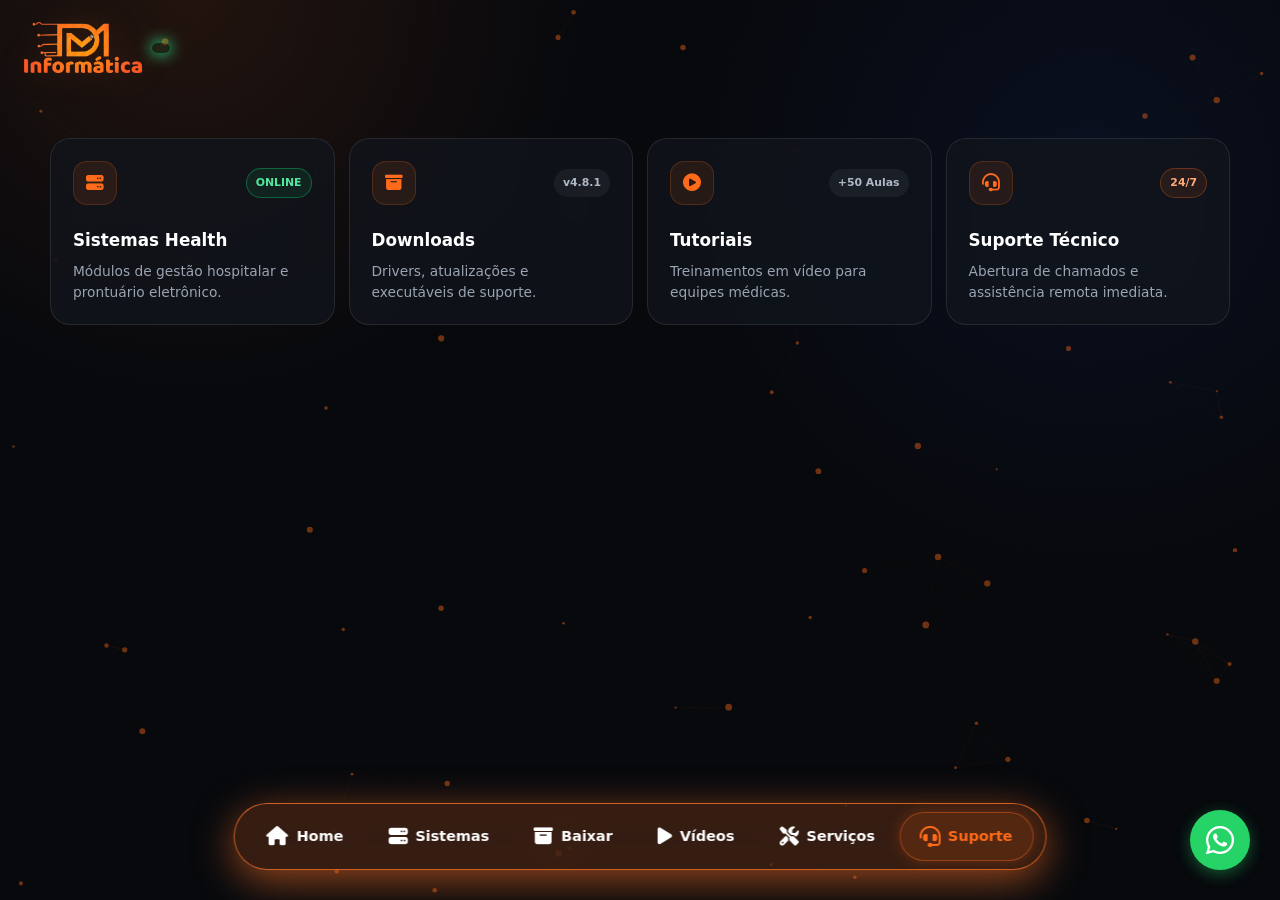
<file: contato.html>
<!DOCTYPE html>
<html lang="pt-BR">
<head>
    <meta charset="UTF-8">
    <meta name="viewport" content="width=device-width, initial-scale=1.0">
    <title>Contato</title>
    
    <!-- Dependências Externas com Integridade Assegurada -->
    <link rel="stylesheet" href="https://cdnjs.cloudflare.com/ajax/libs/font-awesome/6.5.1/css/all.min.css"/>
    <link rel="stylesheet" href="css/style.css">
    <link rel="stylesheet" href="css/menu.css">
</head>
<body>
    <!-- Canvas de Partículas Neural Mesh -->
    <canvas id="particlesCanvas"></canvas>

   

        <!-- Doca Flutuante de Navegação -->
<nav class="floating-dock">
    <a href="index.html" class="dock-item active">
        <i class="fa-solid fa-house"></i>
        <span class="dock-text">Home</span>
    </a>
    <a href="programas.html" class="dock-item">
        <i class="fa-solid fa-server"></i>
        <span class="dock-text">Sistemas</span>
    </a>
    <a href="downloads.html" class="dock-item">
        <i class="fa-solid fa-box-archive"></i>
        <span class="dock-text">Baixar</span>
    </a>
    <a href="videos.html" class="dock-item">
        <i class="fa-solid fa-play"></i>
        <span class="dock-text">Vídeos</span>
    </a>
    <a href="servicos.html" class="dock-item"><i class="fa-solid fa-screwdriver-wrench"></i><span class="dock-text">Serviços</span></a><a href="contato.html" class="dock-item">
        <i class="fa-solid fa-headset"></i>
        <span class="dock-text">Suporte</span>
    </a>
</nav>

 </header>

    <main class="page">
       
        <section class="cards-grid">
            <a href="programas.html" class="card-item">
                <div class="card-header">
                    <span class="card-icon-glow"><i class="fa-solid fa-server"></i></span>
                    <span class="pulse-green">ONLINE</span>
                </div>
                <h3>Sistemas Health</h3>
                <p>Módulos de gestão hospitalar e prontuário eletrônico.</p>
            </a>

            <a href="downloads.html" class="card-item">
                <div class="card-header">
                    <span class="card-icon-glow"><i class="fa-solid fa-box-archive"></i></span>
                    <span class="tag-version">v4.8.1</span>
                </div>
                <h3>Downloads</h3>
                <p>Drivers, atualizações e executáveis de suporte.</p>
            </a>

            <a href="videos.html" class="card-item">
                <div class="card-header">
                    <span class="card-icon-glow"><i class="fa-solid fa-circle-play"></i></span>
                    <span class="tag-counter">+50 Aulas</span>
                </div>
                <h3>Tutoriais</h3>
                <p>Treinamentos em vídeo para equipes médicas.</p>
            </a>

            <a href="contato.html" class="card-item">
                <div class="card-header">
                    <span class="card-icon-glow"><i class="fa-solid fa-headset"></i></span>
                    <span class="pulse-orange">24/7</span>
                </div>
                <h3>Suporte Técnico</h3>
                <p>Abertura de chamados e assistência remota imediata.</p>
            </a>
        </section>
    </main>

<!-- A Logo agora fica isolada e absoluta no canto superior esquerdo -->
<div class="brand-corner">
    <img src="img/logo.png" class="logo" alt="DM Informática">
    <span class="status-dot pulse-green"></span>
</div>
   
  <a href="https://wa.me/5531999291567?text=Ol%C3%A1%2C%20gostaria%20de%20solicitar%20uma%20avalia%C3%A7%C3%A3o%20em%20um%20computador." 
   class="whatsapp-fab" 
   target="_blank" 
   rel="noopener noreferrer"
   title="Solicitar Suporte via WhatsApp">
    <i class="fa-brands fa-whatsapp"></i>
</a>
    <!-- Scripts com Erro de Sintaxe Corrigido -->
    <script src="js/script.js"></script>
    <script src="js/menu.js"></script>
</body>
</html>
</file>
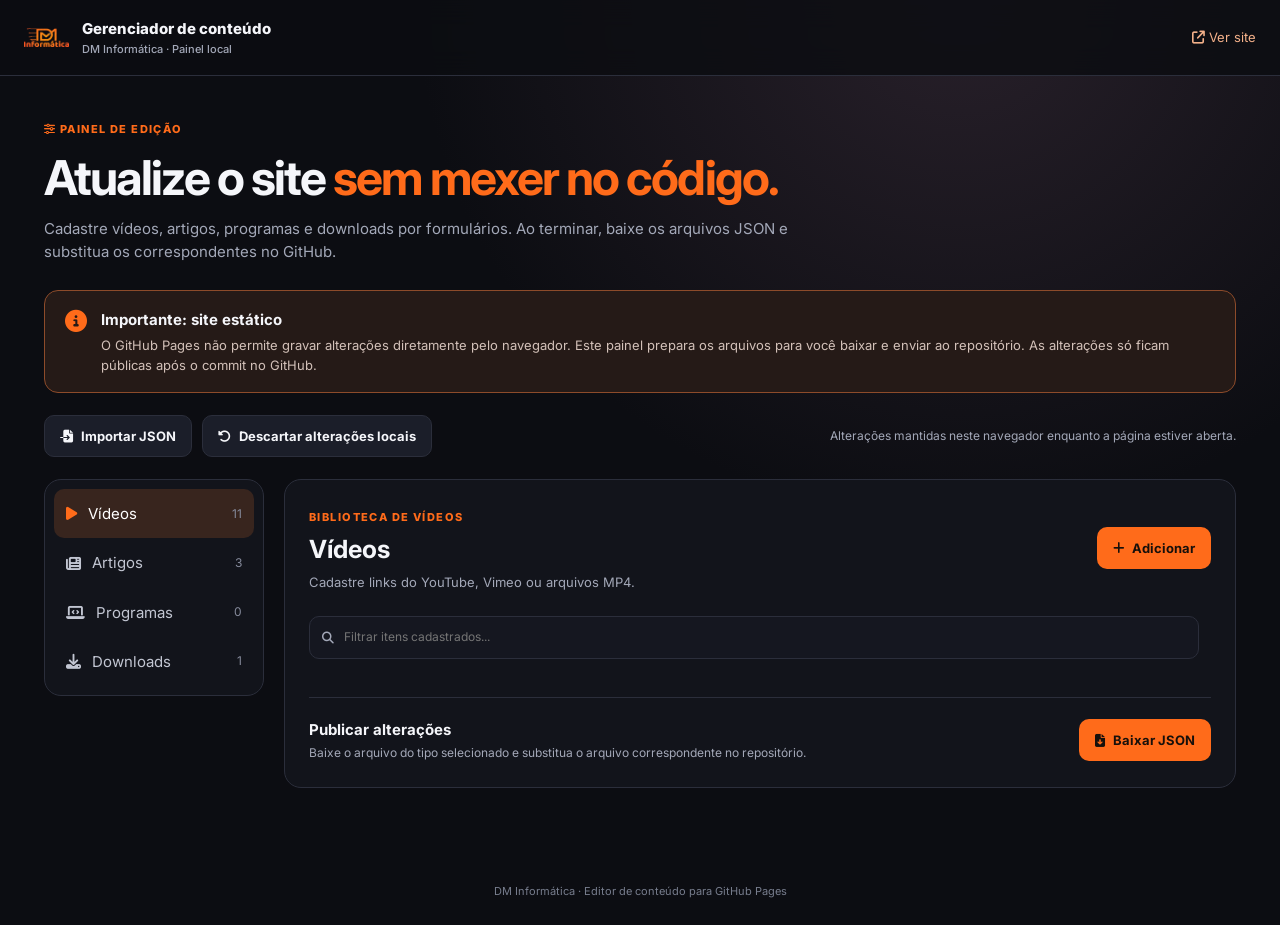
<file: content-admin.html>
<!doctype html>
<html lang="pt-BR"><head><meta charset="utf-8"><meta name="viewport" content="width=device-width,initial-scale=1"><meta name="theme-color" content="#101116"><title>Gerenciador de Conteúdo | DM Informática</title><link rel="stylesheet" href="https://cdnjs.cloudflare.com/ajax/libs/font-awesome/6.5.1/css/all.min.css"><link rel="stylesheet" href="css/admin.css"></head>
<body><header class="topbar"><a class="brand" href="index.html"><img src="img/logo.png" alt="DM Informática"><span>Gerenciador de conteúdo<small>DM Informática · Painel local</small></span></a><a class="back" href="index.html"><i class="fa-solid fa-arrow-up-right-from-square"></i> Ver site</a></header>
<main class="wrap"><section class="intro"><span class="eyebrow"><i class="fa-solid fa-sliders"></i> PAINEL DE EDIÇÃO</span><h1>Atualize o site <em>sem mexer no código.</em></h1><p>Cadastre vídeos, artigos, programas e downloads por formulários. Ao terminar, baixe os arquivos JSON e substitua os correspondentes no GitHub.</p></section>
<div class="notice"><i class="fa-solid fa-circle-info"></i><div><b>Importante: site estático</b><p>O GitHub Pages não permite gravar alterações diretamente pelo navegador. Este painel prepara os arquivos para você baixar e enviar ao repositório. As alterações só ficam públicas após o commit no GitHub.</p></div></div>
<div class="toolbar"><button id="importBtn" class="btn secondary"><i class="fa-solid fa-file-import"></i> Importar JSON</button><input id="importFile" type="file" accept="application/json,.json" hidden><button id="resetBtn" class="btn secondary"><i class="fa-solid fa-rotate-left"></i> Descartar alterações locais</button><span id="saveStatus" aria-live="polite">Alterações mantidas neste navegador enquanto a página estiver aberta.</span></div>
<div class="layout"><aside class="sidebar" aria-label="Tipos de conteúdo"><button class="tab active" data-type="videos"><i class="fa-solid fa-play"></i> Vídeos <span id="count-videos">0</span></button><button class="tab" data-type="articles"><i class="fa-solid fa-newspaper"></i> Artigos <span id="count-articles">0</span></button><button class="tab" data-type="programs"><i class="fa-solid fa-laptop-code"></i> Programas <span id="count-programs">0</span></button><button class="tab" data-type="downloads"><i class="fa-solid fa-download"></i> Downloads <span id="count-downloads">0</span></button></aside>
<section class="editor"><div class="editor-head"><div><span class="eyebrow" id="sectionEyebrow">BIBLIOTECA DE VÍDEOS</span><h2 id="sectionTitle">Vídeos</h2><p id="sectionDescription">Cadastre links do YouTube, Vimeo ou arquivos MP4.</p></div><button id="addBtn" class="btn primary"><i class="fa-solid fa-plus"></i> Adicionar</button></div><div class="searchline"><label class="search"><i class="fa-solid fa-magnifying-glass"></i><input id="itemSearch" placeholder="Filtrar itens cadastrados..."></label><span id="itemCount"></span></div><div id="items" class="items"></div><div class="exports"><div><b>Publicar alterações</b><p>Baixe o arquivo do tipo selecionado e substitua o arquivo correspondente no repositório.</p></div><button id="exportBtn" class="btn primary"><i class="fa-solid fa-file-arrow-down"></i> Baixar JSON</button></div></section></div>
</main><dialog id="itemDialog"><form id="itemForm" method="dialog"><div class="dialog-head"><div><span class="eyebrow">DETALHES DO CONTEÚDO</span><h2 id="dialogTitle">Novo item</h2></div><button type="button" id="closeDialog" class="icon-btn" aria-label="Fechar"><i class="fa-solid fa-xmark"></i></button></div><div id="fields" class="fields"></div><div class="dialog-actions"><button type="button" id="cancelBtn" class="btn secondary">Cancelar</button><button type="submit" class="btn primary"><i class="fa-solid fa-check"></i> Salvar item</button></div></form></dialog>
<footer>DM Informática · Editor de conteúdo para GitHub Pages</footer><script src="js/content-admin.js"></script></body></html>
</file>
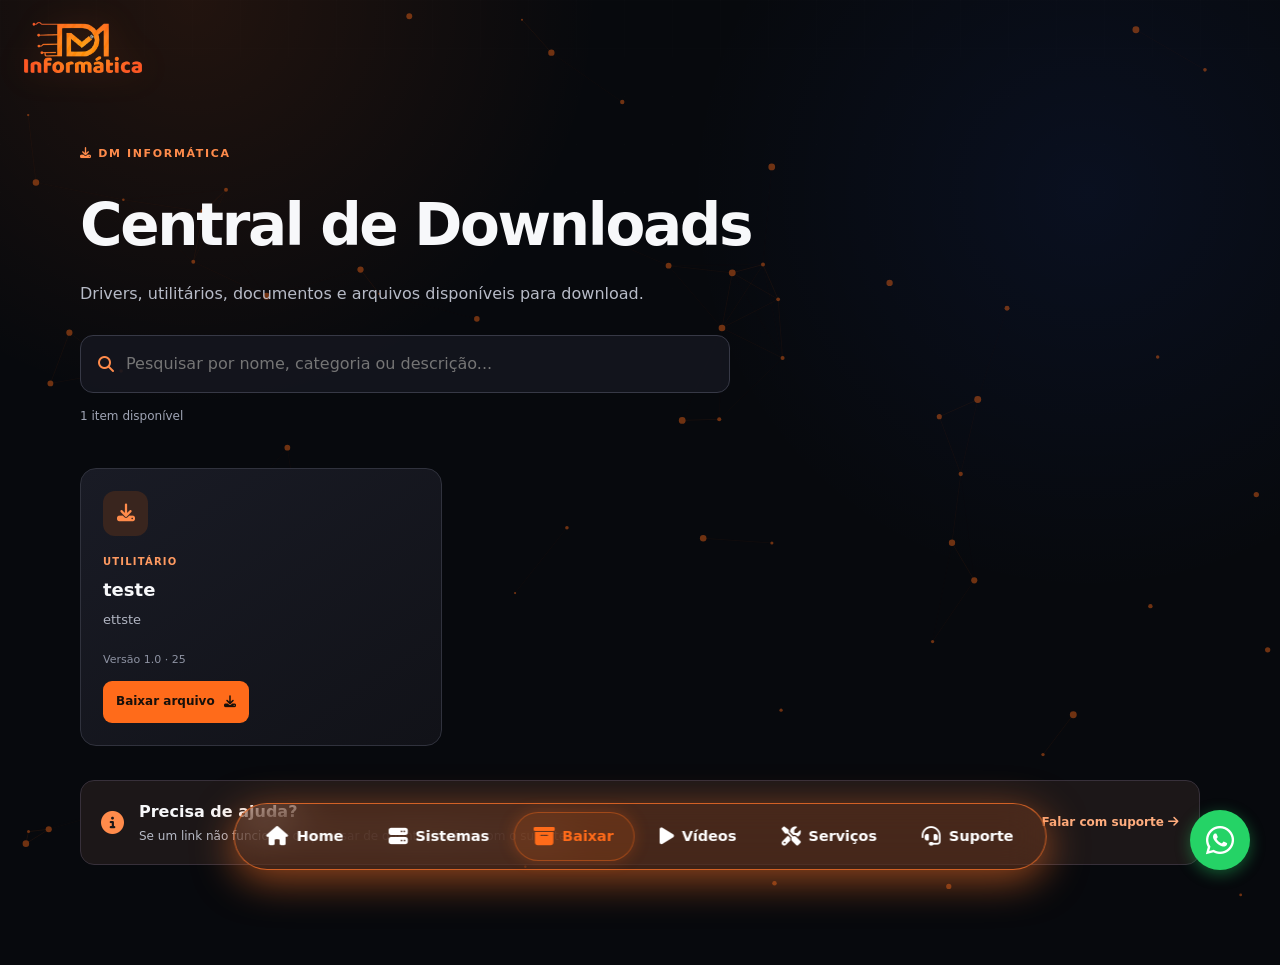
<file: downloads.html>
<!doctype html><html lang="pt-BR"><head><meta charset="utf-8"><meta name="viewport" content="width=device-width,initial-scale=1"><meta name="theme-color" content="#101116"><title>Central de Downloads | DM Informática</title><link rel="stylesheet" href="https://cdnjs.cloudflare.com/ajax/libs/font-awesome/6.5.1/css/all.min.css"><link rel="stylesheet" href="css/style.css"><link rel="stylesheet" href="css/menu.css"><link rel="stylesheet" href="css/catalog-pages.css"></head><body><canvas id="particlesCanvas"></canvas><div class="brand-corner"><a href="index.html"><img src="img/logo.png" class="logo" alt="DM Informática"></a></div><nav class="floating-dock"><a href="index.html" class="dock-item"><i class="fa-solid fa-house"></i><span class="dock-text">Home</span></a><a href="programas.html" class="dock-item"><i class="fa-solid fa-server"></i><span class="dock-text">Sistemas</span></a><a href="downloads.html" class="dock-item"><i class="fa-solid fa-box-archive"></i><span class="dock-text">Baixar</span></a><a href="videos.html" class="dock-item"><i class="fa-solid fa-play"></i><span class="dock-text">Vídeos</span></a><a href="servicos.html" class="dock-item"><i class="fa-solid fa-screwdriver-wrench"></i><span class="dock-text">Serviços</span></a><a href="contato.html" class="dock-item"><i class="fa-solid fa-headset"></i><span class="dock-text">Suporte</span></a></nav><main class="catalog-page"><section class="catalog-hero"><span class="catalog-kicker"><i class="fa-solid fa-download"></i> DM INFORMÁTICA</span><h1>Central de Downloads</h1><p>Drivers, utilitários, documentos e arquivos disponíveis para download.</p><label class="catalog-search"><i class="fa-solid fa-magnifying-glass"></i><input id="catalogSearch" placeholder="Pesquisar por nome, categoria ou descrição..."></label><div class="catalog-count" id="catalogCount">Carregando conteúdo...</div></section><section id="catalogGrid" class="catalog-grid" aria-live="polite"><div class="catalog-empty">Carregando...</div></section><section class="catalog-help"><i class="fa-solid fa-circle-info"></i><div><b>Precisa de ajuda?</b><p>Se um link não funcionar ou precisar de orientação, fale com o suporte.</p></div><a href="contato.html">Falar com suporte <i class="fa-solid fa-arrow-right"></i></a></section></main><a href="https://wa.me/5531999291567?text=Ol%C3%A1%2C%20preciso%20de%20suporte%20t%C3%A9cnico." class="whatsapp-fab" target="_blank" rel="noopener noreferrer" title="Suporte via WhatsApp"><i class="fa-brands fa-whatsapp"></i></a><script src="js/script.js"></script><script src="js/menu.js"></script><script src="js/catalog-pages.js"></script><script>window.DM_CATALOG_TYPE='downloads';</script></body></html>
</file>
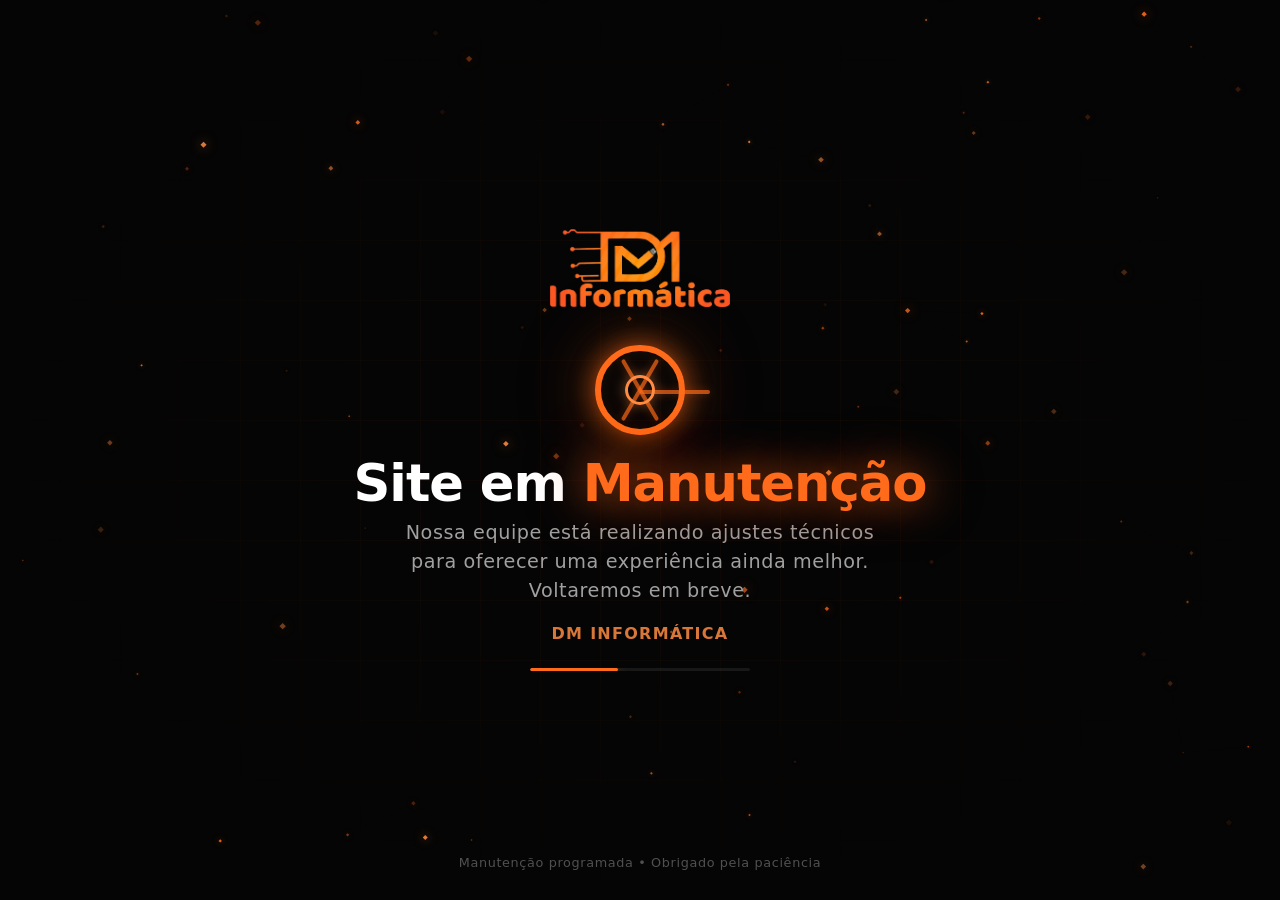
<file: index_manutencao.html>
<!DOCTYPE html>
<html lang="pt-BR">
<head>
    <meta charset="UTF-8">
    <meta name="viewport" content="width=device-width, initial-scale=1.0">
    <title>DM Informática - Em Manutenção</title>
    <style>
        :root {
            --bg: #050505;
            --orange: #ff6b1a;
            --orange-glow: #ff8c42;
            --orange-dark: #cc4f00;
            --text: #e0e0e0;
            --text-secondary: #a0a0a0;
        }

        * {
            margin: 0;
            padding: 0;
            box-sizing: border-box;
        }

        body {
            background: var(--bg);
            font-family: 'Segoe UI', 'Inter', system-ui, -apple-system, sans-serif;
            display: flex;
            align-items: center;
            justify-content: center;
            min-height: 100vh;
            overflow: hidden;
            position: relative;
            user-select: none;
            -webkit-user-select: none;
        }

        /* Canvas para partículas */
        #particlesCanvas {
            position: fixed;
            top: 0;
            left: 0;
            width: 100%;
            height: 100%;
            pointer-events: none;
            z-index: 0;
        }

        /* Grid geométrico sutil no fundo */
        body::before {
            content: '';
            position: fixed;
            inset: 0;
            background:
                linear-gradient(rgba(255, 107, 26, 0.03) 1px, transparent 1px),
                linear-gradient(90deg, rgba(255, 107, 26, 0.03) 1px, transparent 1px);
            background-size: 60px 60px;
            mask-image: radial-gradient(ellipse at center, black 30%, transparent 70%);
            -webkit-mask-image: radial-gradient(ellipse at center, black 30%, transparent 70%);
            z-index: 0;
            pointer-events: none;
        }

        /* Conteúdo principal */
        .container {
            position: relative;
            z-index: 2;
            text-align: center;
            display: flex;
            flex-direction: column;
            align-items: center;
            gap: 0;
            padding: 20px;
        }

        /* Área da Logo */
        .logo-area {
            margin-bottom: 20px;
            position: relative;
        }

        .logo-placeholder {
            width: 100px;
            height: 100px;
            border: 2px dashed rgba(255, 107, 26, 0.5);
            border-radius: 20px;
            display: flex;
            align-items: center;
            justify-content: center;
            color: rgba(255, 107, 26, 0.6);
            font-size: 11px;
            letter-spacing: 1px;
            text-transform: uppercase;
            transition: all 0.4s ease;
            cursor: pointer;
            position: relative;
            background: rgba(255, 107, 26, 0.03);
        }

        .logo-placeholder:hover {
            border-color: var(--orange);
            color: var(--orange);
            box-shadow: 0 0 30px rgba(255, 107, 26, 0.2);
            background: rgba(255, 107, 26, 0.06);
        }

        .logo-placeholder .plus-icon {
            font-size: 28px;
            line-height: 1;
            opacity: 0.7;
        }

        /* Ícone de manutenção (engrenagem feita com CSS) */
        .gear-wrapper {
            position: relative;
            width: 90px;
            height: 90px;
            margin-bottom: 10px;
        }

        .gear-outer {
            position: absolute;
            inset: 0;
            border: 6px solid var(--orange);
            border-radius: 50%;
            animation: gearPulse 2.5s ease-in-out infinite;
            box-shadow:
                0 0 25px rgba(255, 107, 26, 0.6),
                0 0 60px rgba(255, 107, 26, 0.3),
                0 0 100px rgba(255, 107, 26, 0.15),
                inset 0 0 25px rgba(255, 107, 26, 0.1);
        }

        .gear-inner {
            position: absolute;
            top: 50%;
            left: 50%;
            transform: translate(-50%, -50%);
            width: 30px;
            height: 30px;
            border: 3px solid var(--orange-glow);
            border-radius: 50%;
            animation: gearSpin 4s linear infinite;
            box-shadow: 0 0 15px rgba(255, 140, 66, 0.5);
        }

        .gear-spoke {
            position: absolute;
            top: 50%;
            left: 50%;
            width: 70px;
            height: 4px;
            background: var(--orange);
            border-radius: 2px;
            transform-origin: center center;
            opacity: 0.7;
            box-shadow: 0 0 8px rgba(255, 107, 26, 0.4);
        }
        .gear-spoke:nth-child(1) {
            transform: translate(-50%, -50%) rotate(0deg);
        }
        .gear-spoke:nth-child(2) {
            transform: translate(-50%, -50%) rotate(60deg);
        }
        .gear-spoke:nth-child(3) {
            transform: translate(-50%, -50%) rotate(120deg);
        }

        @keyframes gearPulse {
            0%,
            100% {
                box-shadow: 0 0 25px rgba(255, 107, 26, 0.6), 0 0 60px rgba(255, 107, 26, 0.3), 0 0 100px rgba(255, 107, 26, 0.15), inset 0 0 25px rgba(255, 107, 26, 0.1);
            }
            50% {
                box-shadow: 0 0 40px rgba(255, 107, 26, 0.9), 0 0 80px rgba(255, 107, 26, 0.5), 0 0 140px rgba(255, 107, 26, 0.25), inset 0 0 40px rgba(255, 107, 26, 0.2);
            }
        }

        @keyframes gearSpin {
            0% {
                transform: translate(-50%, -50%) rotate(0deg);
            }
            100% {
                transform: translate(-50%, -50%) rotate(360deg);
            }
        }

        /* Título */
        .title {
            font-size: clamp(1.8rem, 4vw, 3.2rem);
            font-weight: 700;
            color: #ffffff;
            letter-spacing: -0.02em;
            margin-top: 8px;
            position: relative;
        }

        .title .highlight {
            color: var(--orange);
            text-shadow: 0 0 40px rgba(255, 107, 26, 0.7), 0 0 80px rgba(255, 107, 26, 0.3);
            animation: textGlow 2.5s ease-in-out infinite;
        }

        @keyframes textGlow {
            0%,
            100% {
                text-shadow: 0 0 40px rgba(255, 107, 26, 0.7), 0 0 80px rgba(255, 107, 26, 0.3);
            }
            50% {
                text-shadow: 0 0 60px rgba(255, 140, 66, 1), 0 0 120px rgba(255, 107, 26, 0.6), 0 0 180px rgba(255, 107, 26, 0.3);
            }
        }

        /* Subtítulo */
        .subtitle {
            font-size: clamp(0.95rem, 1.8vw, 1.2rem);
            color: var(--text-secondary);
            font-weight: 400;
            letter-spacing: 0.03em;
            margin-top: 6px;
            max-width: 500px;
            line-height: 1.5;
        }

        /* Nome da empresa */
        .company-name {
            font-size: 1rem;
            font-weight: 600;
            color: var(--orange-glow);
            letter-spacing: 0.08em;
            text-transform: uppercase;
            margin-top: 18px;
            opacity: 0.85;
        }

        /* Barra de progresso decorativa */
        .progress-bar {
            width: 220px;
            height: 3px;
            background: rgba(255, 255, 255, 0.08);
            border-radius: 10px;
            margin-top: 25px;
            overflow: hidden;
            position: relative;
        }

        .progress-bar-fill {
            height: 100%;
            background: var(--orange);
            border-radius: 10px;
            width: 40%;
            animation: progressMove 3s ease-in-out infinite;
            box-shadow: 0 0 12px rgba(255, 107, 26, 0.6);
        }

        @keyframes progressMove {
            0% {
                width: 20%;
                margin-left: 0%;
            }
            50% {
                width: 50%;
                margin-left: 25%;
            }
            100% {
                width: 20%;
                margin-left: 60%;
            }
        }

        /* Rodapé */
        .footer-note {
            position: fixed;
            bottom: 30px;
            z-index: 2;
            font-size: 0.8rem;
            color: rgba(255, 255, 255, 0.3);
            letter-spacing: 0.05em;
            text-align: center;
        }

        /* Responsivo */
        @media (max-width: 480px) {
            .gear-wrapper {
                width: 65px;
                height: 65px;
            }
            .gear-spoke {
                width: 50px;
                height: 3px;
            }
            .gear-inner {
                width: 22px;
                height: 22px;
            }
            .logo-placeholder {
                width: 75px;
                height: 75px;
                border-radius: 16px;
            }
            .progress-bar {
                width: 160px;
            }
        }
    </style>
</head>
<body>

    <!-- Canvas para partículas -->
    <canvas id="particlesCanvas"></canvas>

    <!-- Conteúdo principal -->
    <div class="container">

        <!-- Área da Logo -->
        
        <img src="img/logo.png" width="180"   
           alt="DM Informática"         
            class="logo-image">
		<br></br>
        <!-- Ícone de engrenagem animado -->
        <div class="gear-wrapper">
            <div class="gear-outer"></div>
            <div class="gear-spoke"></div>
            <div class="gear-spoke"></div>
            <div class="gear-spoke"></div>
            <div class="gear-inner"></div>
        </div>

        <!-- Título -->
        <h1 class="title">
            Site em <span class="highlight">Manutenção</span>
        </h1>

        <!-- Subtítulo -->
        <p class="subtitle">
            Nossa equipe está realizando ajustes técnicos para oferecer
            uma experiência ainda melhor. Voltaremos em breve.
        </p>

        <!-- Nome da empresa -->
        <div class="company-name">DM Informática</div>

        <!-- Barra de progresso decorativa -->
        <div class="progress-bar">
            <div class="progress-bar-fill"></div>
        </div>
    </div>

    <!-- Nota de rodapé -->
    <div class="footer-note">Manutenção programada • Obrigado pela paciência</div>

    <script>
        // ==================== PARTÍCULAS NO CANVAS ====================
        const canvas = document.getElementById('particlesCanvas');
        const ctx = canvas.getContext('2d');

        let particles = [];
        const PARTICLE_COUNT = 80;

        function resizeCanvas() {
            canvas.width = window.innerWidth;
            canvas.height = window.innerHeight;
        }
        resizeCanvas();
        window.addEventListener('resize', () => {
            resizeCanvas();
            initParticles();
        });

        class Particle {
            constructor() {
                this.reset(true);
            }

            reset(initial = false) {
                this.x = Math.random() * canvas.width;
                this.y = initial ? Math.random() * canvas.height : canvas.height + Math.random() * 100;
                this.size = Math.random() * 2.5 + 0.8;
                this.speedY = -(Math.random() * 1.2 + 0.3);
                this.speedX = (Math.random() - 0.5) * 0.6;
                this.opacity = Math.random() * 0.7 + 0.2;
                this.flickerSpeed = Math.random() * 0.02 + 0.005;
                this.flickerOffset = Math.random() * Math.PI * 2;
                this.hue = Math.random() < 0.5 ? '255, 107, 26' : '255, 140, 66';
            }

            update() {
                this.y += this.speedY;
                this.x += this.speedX;
                this.opacity += Math.sin(Date.now() * this.flickerSpeed + this.flickerOffset) * 0.003;
                this.opacity = Math.max(0.1, Math.min(0.9, this.opacity));

                // Reset quando sai da tela
                if (this.y < -20 || this.x < -20 || this.x > canvas.width + 20) {
                    this.reset();
                }
                // Mantém dentro dos limites laterais
                if (this.x < 0) this.x = canvas.width;
                if (this.x > canvas.width) this.x = 0;
            }

            draw(ctx) {
                ctx.save();
                ctx.globalAlpha = this.opacity;
                ctx.fillStyle = `rgba(${this.hue}, ${this.opacity + 0.2})`;
                ctx.shadowColor = `rgba(${this.hue}, 0.7)`;
                ctx.shadowBlur = this.size * 4;
                ctx.beginPath();
                // Pequenos losangos/quadrados rotacionados
                const cx = this.x;
                const cy = this.y;
                const s = this.size;
                ctx.moveTo(cx, cy - s);
                ctx.lineTo(cx + s, cy);
                ctx.lineTo(cx, cy + s);
                ctx.lineTo(cx - s, cy);
                ctx.closePath();
                ctx.fill();
                ctx.restore();
            }
        }

        function initParticles() {
            particles = [];
            for (let i = 0; i < PARTICLE_COUNT; i++) {
                particles.push(new Particle());
            }
        }
        initParticles();

        function animate() {
            ctx.clearRect(0, 0, canvas.width, canvas.height);
            particles.forEach(p => {
                p.update();
                p.draw(ctx);
            });

            // Conectar partículas próximas com linhas tênues
            for (let i = 0; i < particles.length; i++) {
                for (let j = i + 1; j < particles.length; j++) {
                    const dx = particles[i].x - particles[j].x;
                    const dy = particles[i].y - particles[j].y;
                    const dist = Math.sqrt(dx * dx + dy * dy);
                    if (dist < 100) {
                        ctx.save();
                        ctx.globalAlpha = (1 - dist / 100) * 0.12;
                        ctx.strokeStyle = 'rgba(255, 107, 26, 0.5)';
                        ctx.lineWidth = 0.5;
                        ctx.beginPath();
                        ctx.moveTo(particles[i].x, particles[i].y);
                        ctx.lineTo(particles[j].x, particles[j].y);
                        ctx.stroke();
                        ctx.restore();
                    }
                }
            }

            requestAnimationFrame(animate);
        }
        animate();

        // Recriar partículas ao redimensionar
        window.addEventListener('resize', initParticles);
    </script>
</body>
</html>
</file>
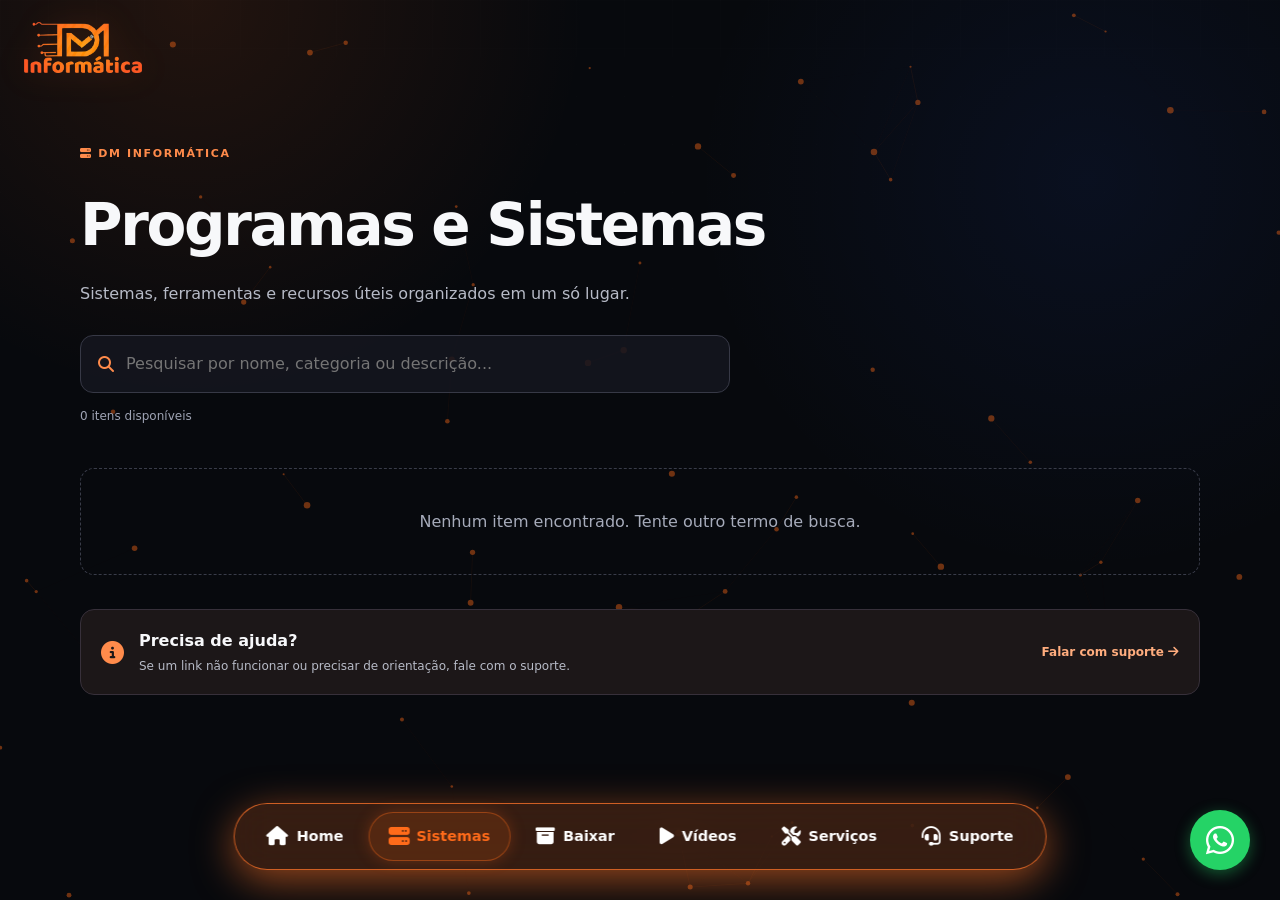
<file: programas.html>
<!doctype html><html lang="pt-BR"><head><meta charset="utf-8"><meta name="viewport" content="width=device-width,initial-scale=1"><meta name="theme-color" content="#101116"><title>Programas e Sistemas | DM Informática</title><link rel="stylesheet" href="https://cdnjs.cloudflare.com/ajax/libs/font-awesome/6.5.1/css/all.min.css"><link rel="stylesheet" href="css/style.css"><link rel="stylesheet" href="css/menu.css"><link rel="stylesheet" href="css/catalog-pages.css"></head><body><canvas id="particlesCanvas"></canvas><div class="brand-corner"><a href="index.html"><img src="img/logo.png" class="logo" alt="DM Informática"></a></div><nav class="floating-dock"><a href="index.html" class="dock-item"><i class="fa-solid fa-house"></i><span class="dock-text">Home</span></a><a href="programas.html" class="dock-item"><i class="fa-solid fa-server"></i><span class="dock-text">Sistemas</span></a><a href="downloads.html" class="dock-item"><i class="fa-solid fa-box-archive"></i><span class="dock-text">Baixar</span></a><a href="videos.html" class="dock-item"><i class="fa-solid fa-play"></i><span class="dock-text">Vídeos</span></a><a href="servicos.html" class="dock-item"><i class="fa-solid fa-screwdriver-wrench"></i><span class="dock-text">Serviços</span></a><a href="contato.html" class="dock-item"><i class="fa-solid fa-headset"></i><span class="dock-text">Suporte</span></a></nav><main class="catalog-page"><section class="catalog-hero"><span class="catalog-kicker"><i class="fa-solid fa-server"></i> DM INFORMÁTICA</span><h1>Programas e Sistemas</h1><p>Sistemas, ferramentas e recursos úteis organizados em um só lugar.</p><label class="catalog-search"><i class="fa-solid fa-magnifying-glass"></i><input id="catalogSearch" placeholder="Pesquisar por nome, categoria ou descrição..."></label><div class="catalog-count" id="catalogCount">Carregando conteúdo...</div></section><section id="catalogGrid" class="catalog-grid" aria-live="polite"><div class="catalog-empty">Carregando...</div></section><section class="catalog-help"><i class="fa-solid fa-circle-info"></i><div><b>Precisa de ajuda?</b><p>Se um link não funcionar ou precisar de orientação, fale com o suporte.</p></div><a href="contato.html">Falar com suporte <i class="fa-solid fa-arrow-right"></i></a></section></main><a href="https://wa.me/5531999291567?text=Ol%C3%A1%2C%20preciso%20de%20suporte%20t%C3%A9cnico." class="whatsapp-fab" target="_blank" rel="noopener noreferrer" title="Suporte via WhatsApp"><i class="fa-brands fa-whatsapp"></i></a><script src="js/script.js"></script><script src="js/menu.js"></script><script src="js/catalog-pages.js"></script><script>window.DM_CATALOG_TYPE='programs';</script></body></html>
</file>
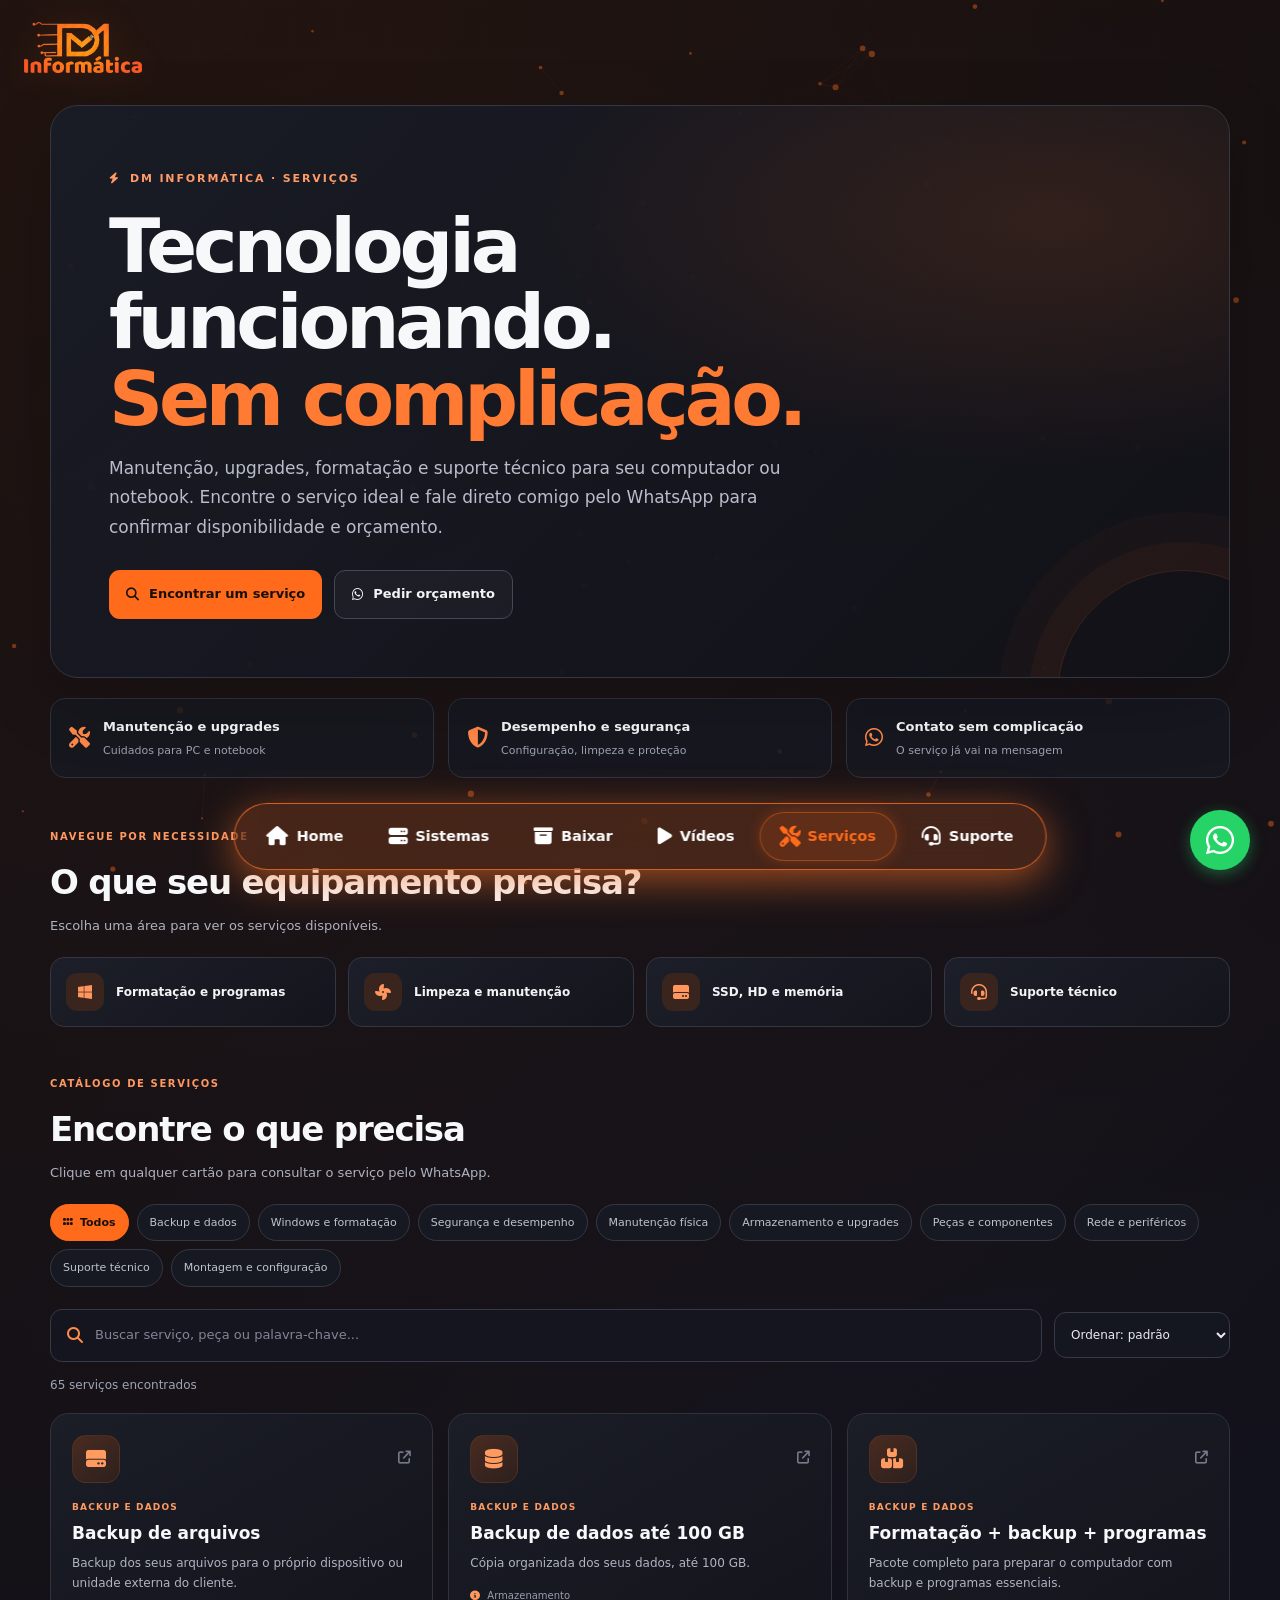
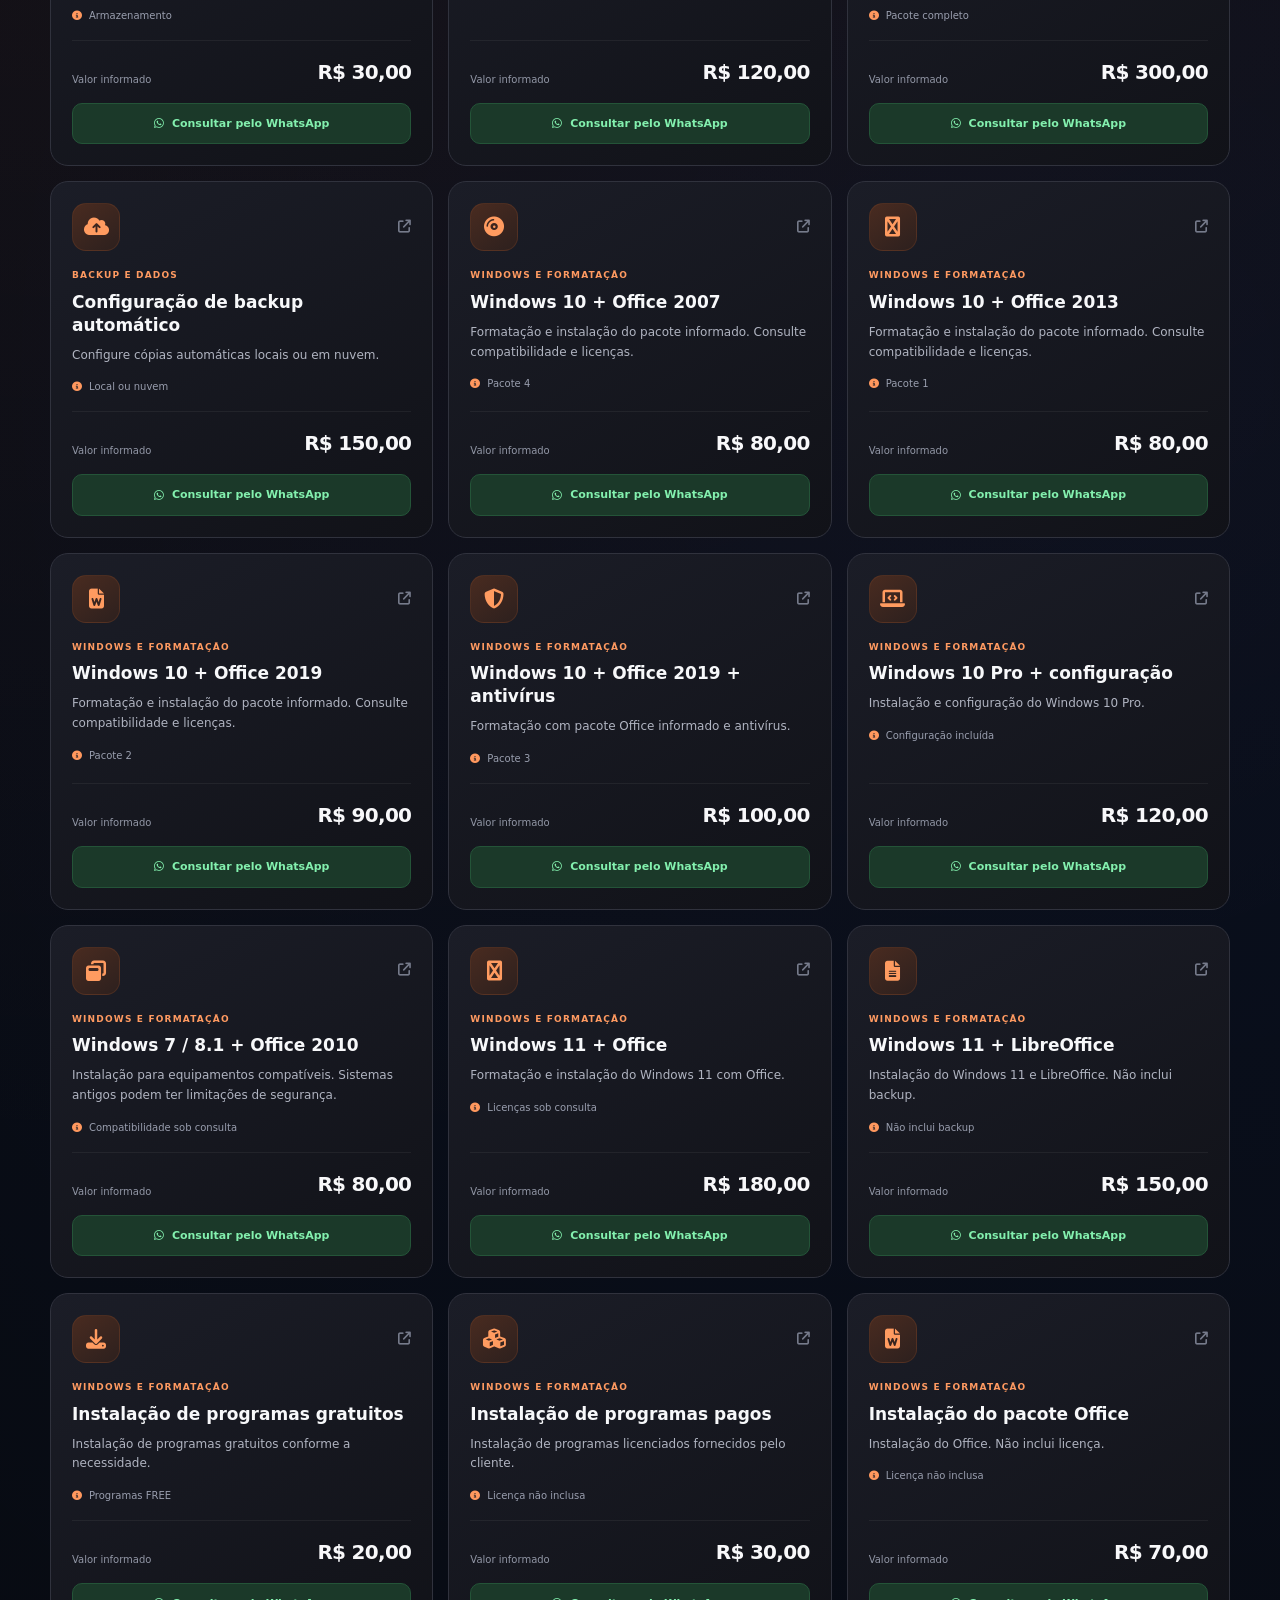
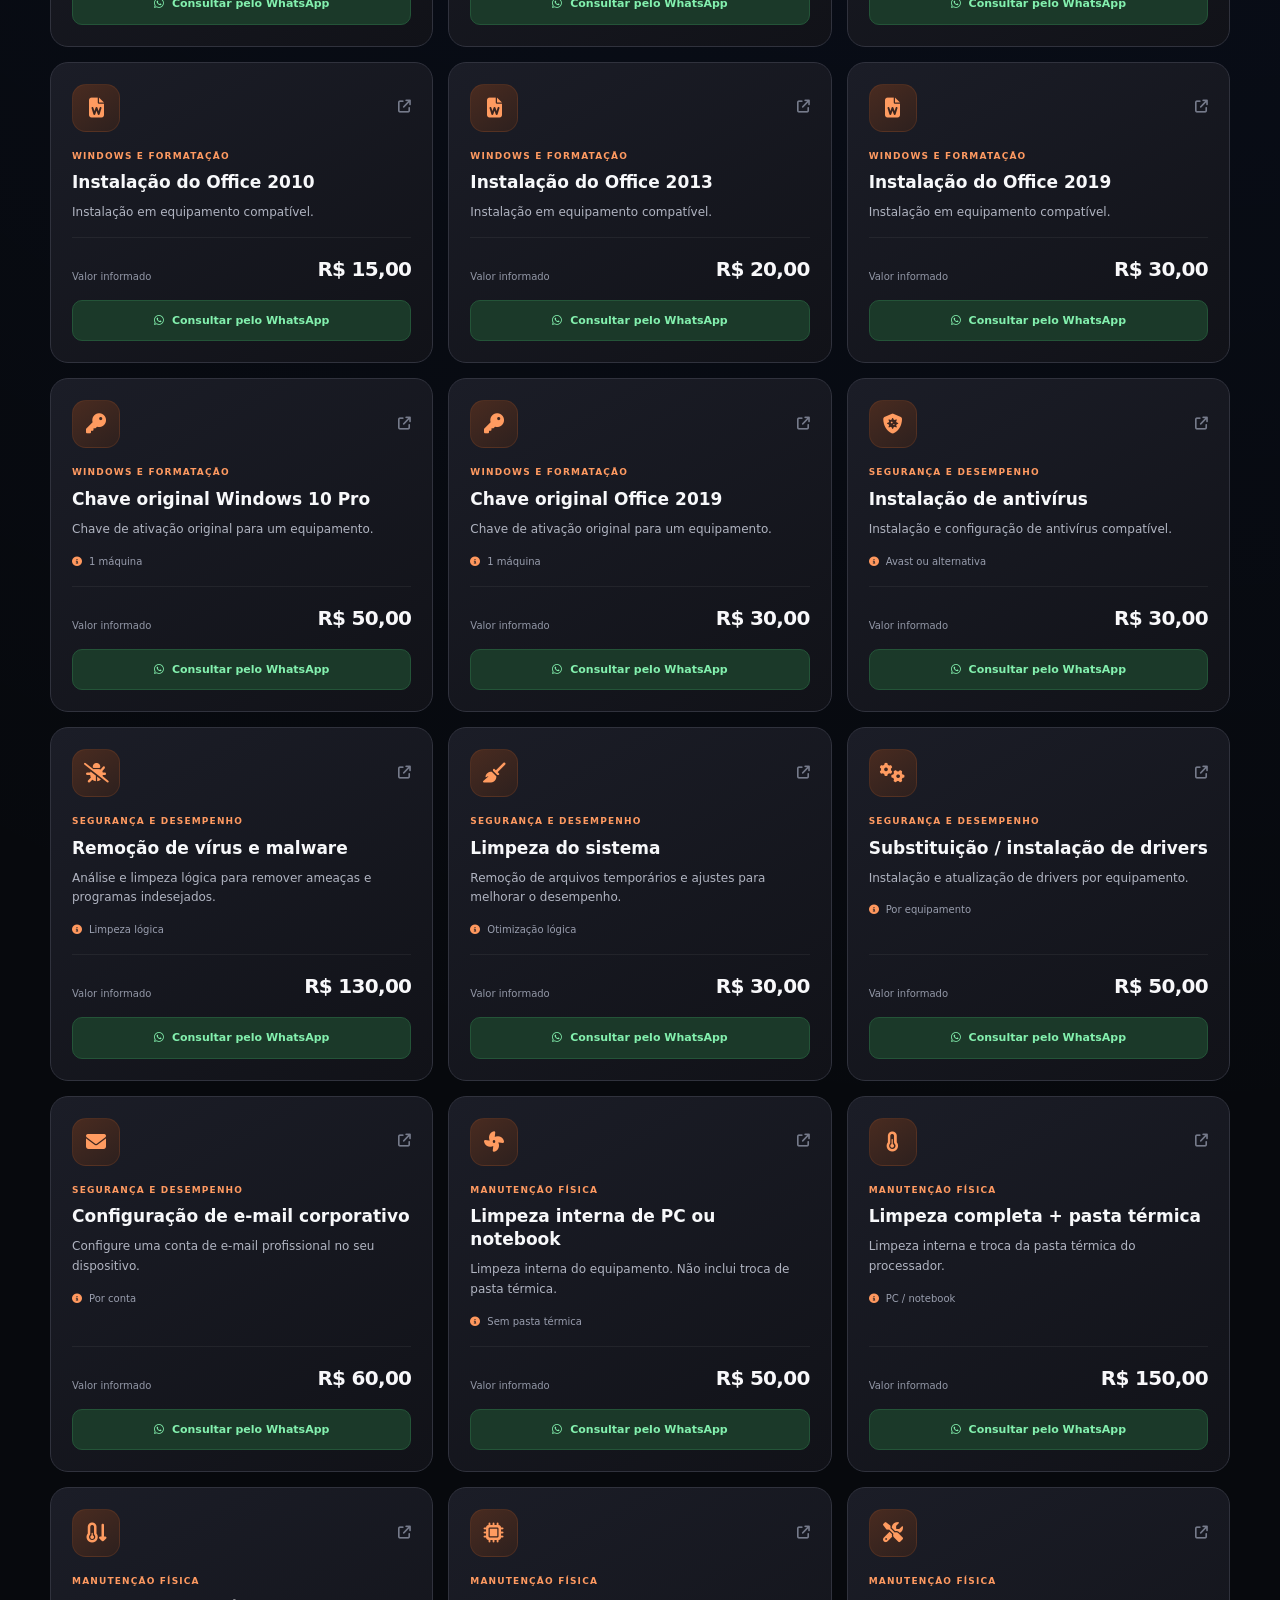
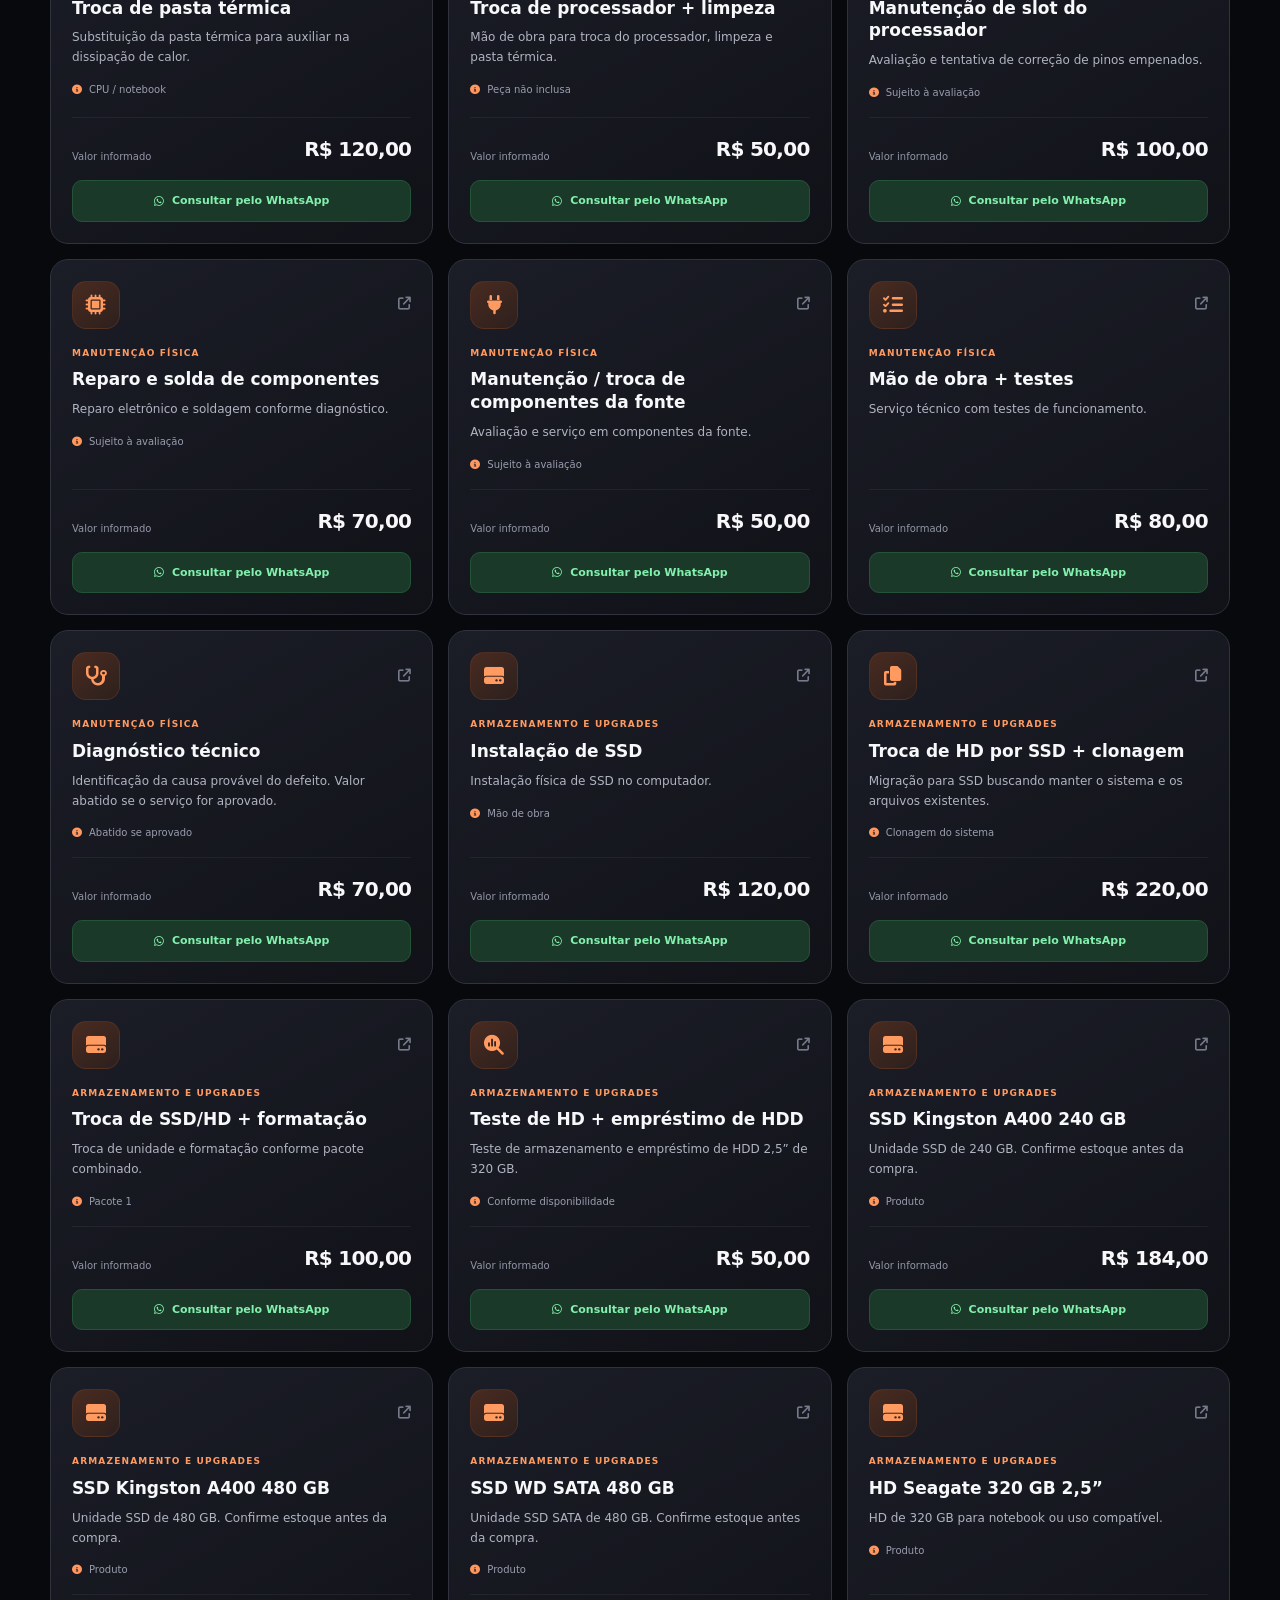
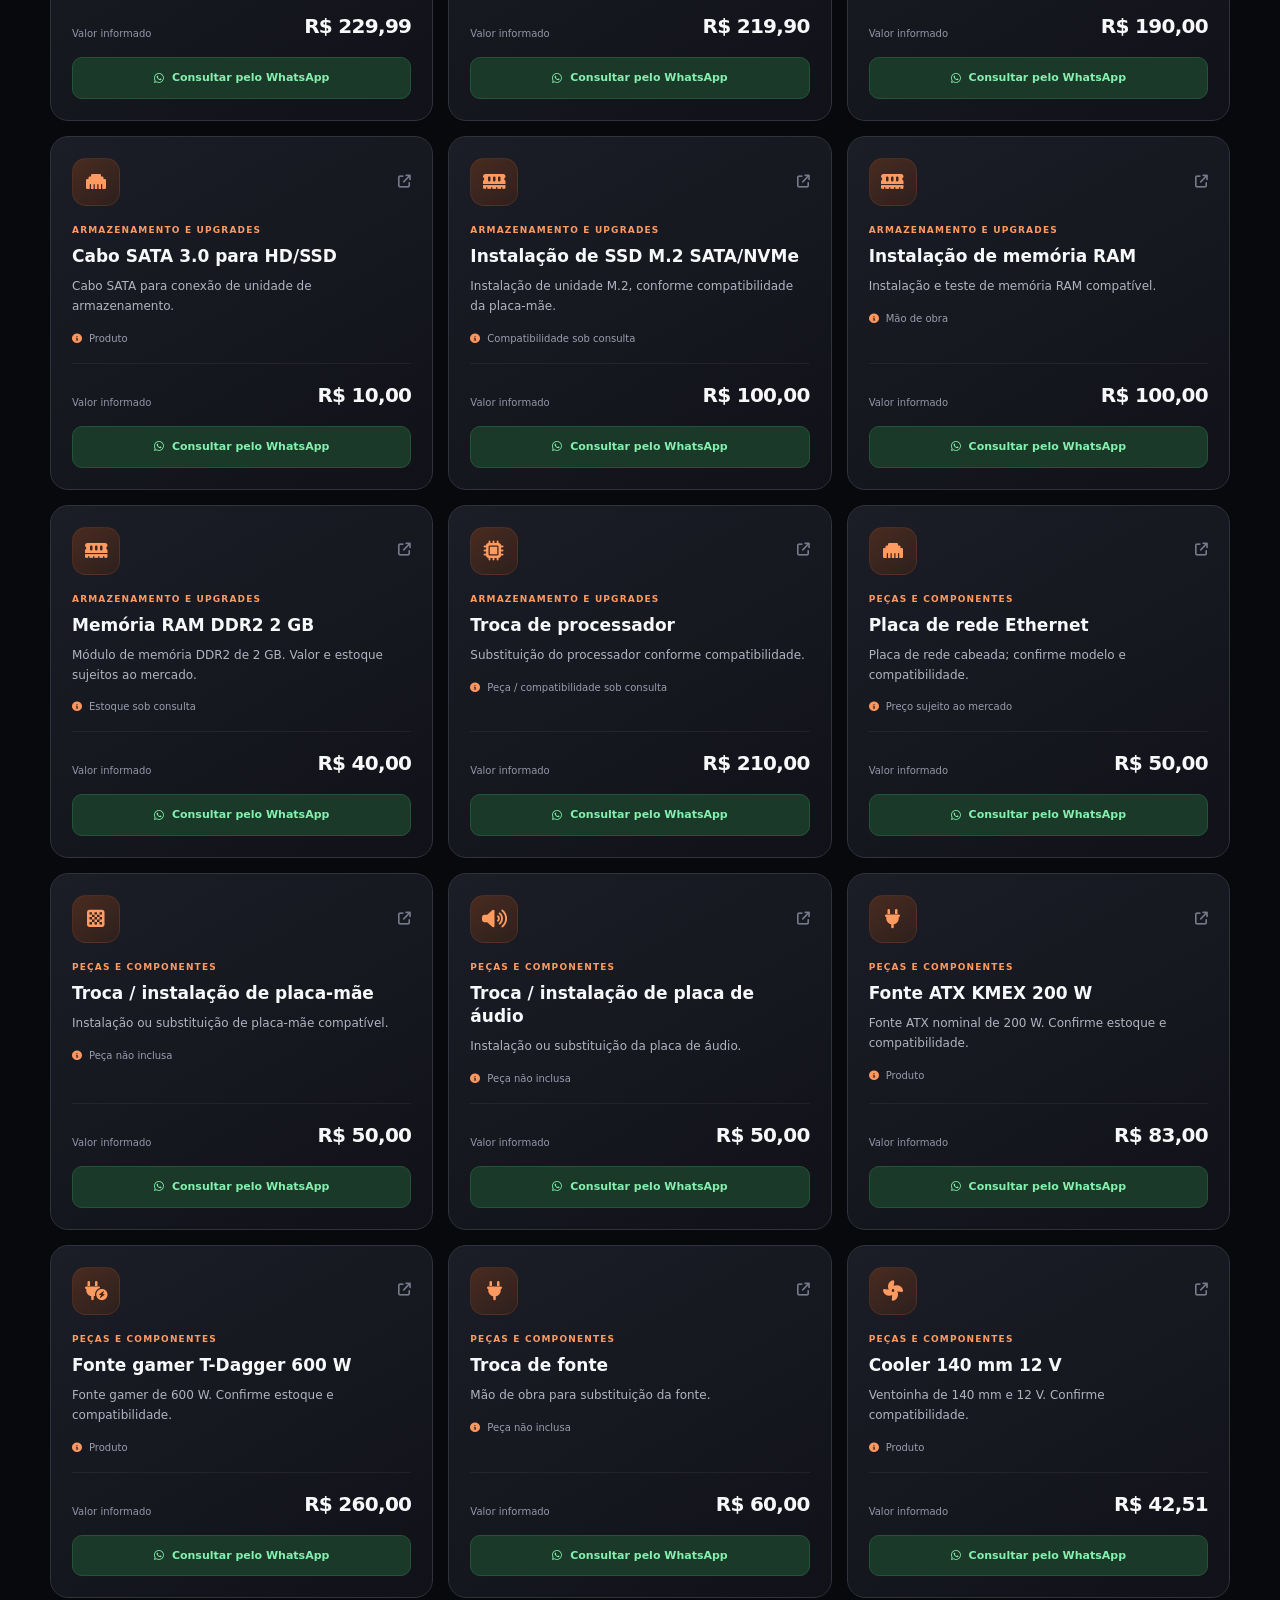
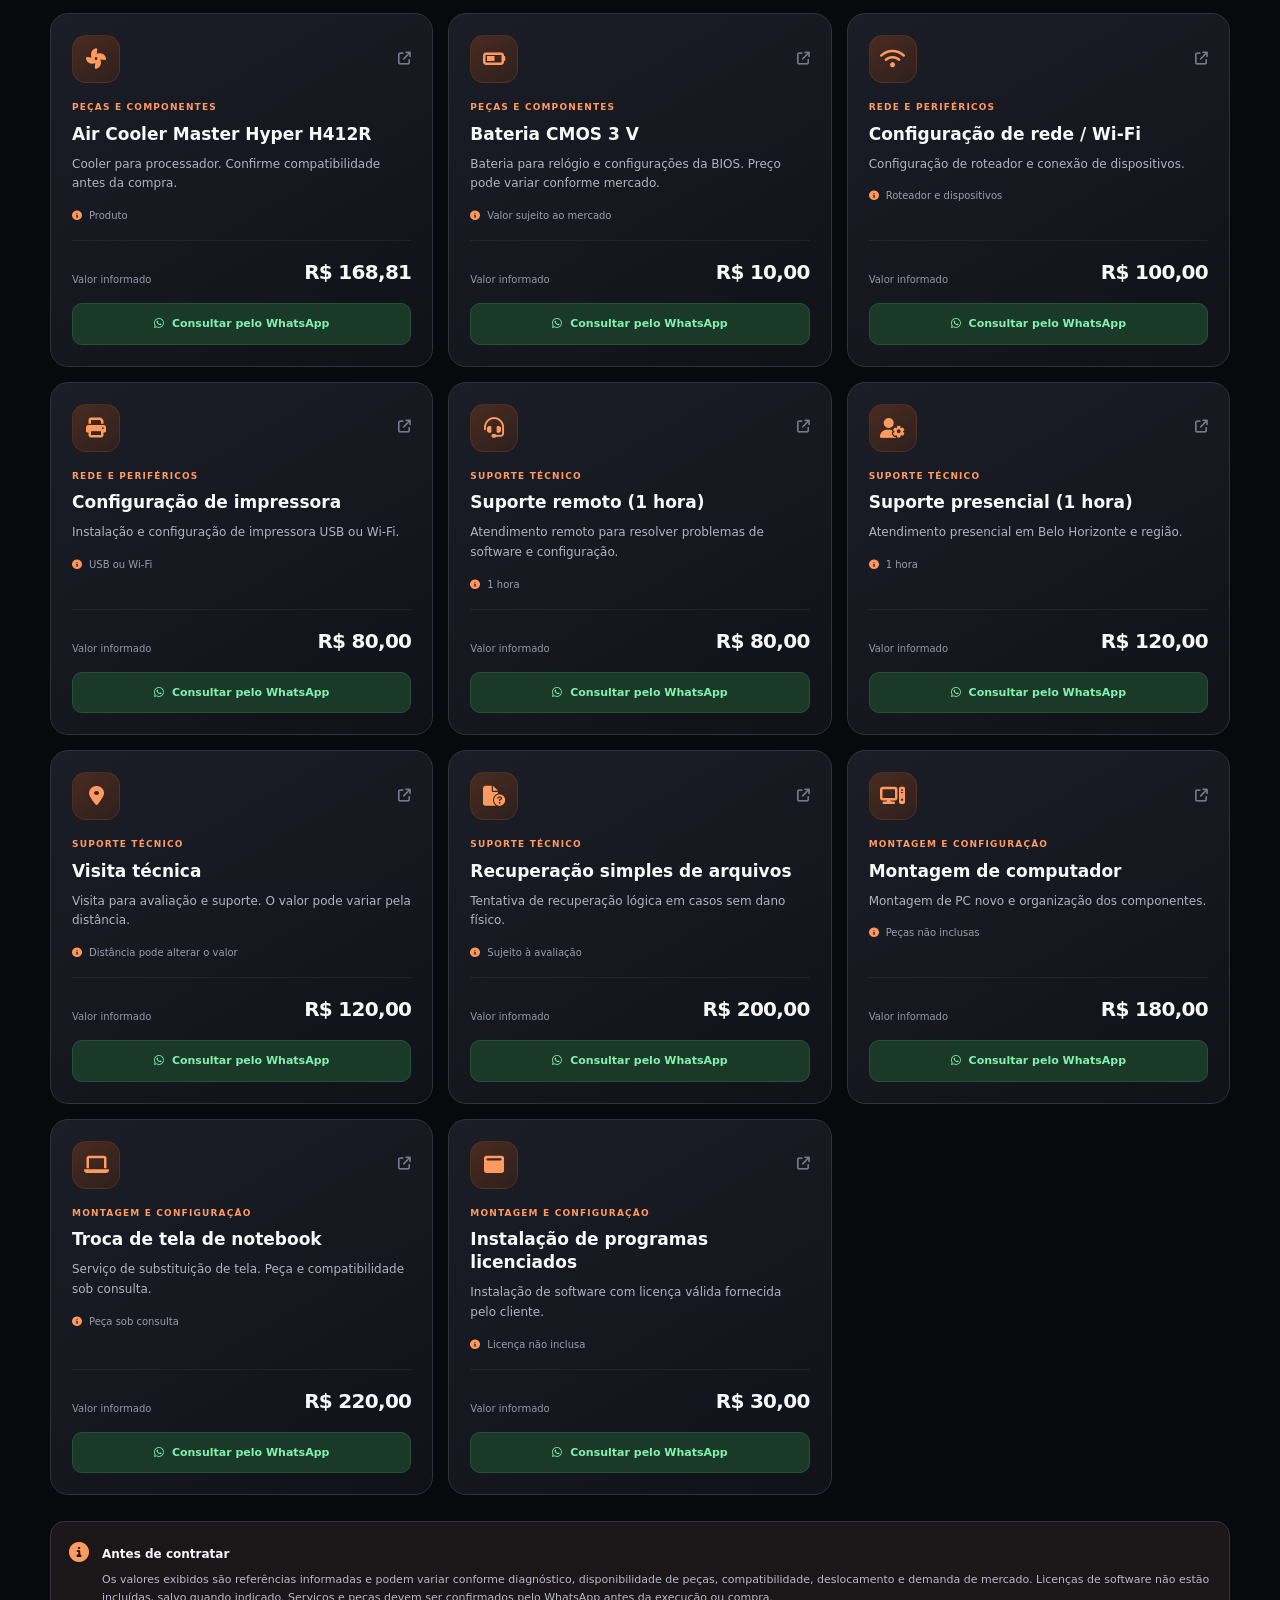
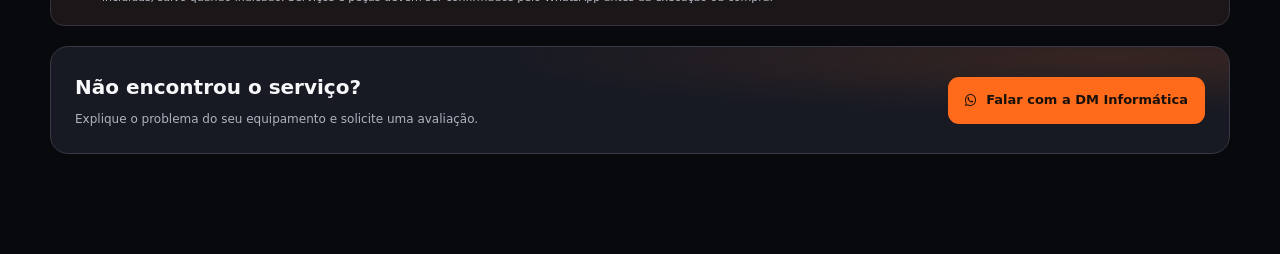
<file: servicos.html>
<!doctype html>
<html lang="pt-BR">
<head>
  <meta charset="utf-8"><meta name="viewport" content="width=device-width,initial-scale=1"><meta name="theme-color" content="#101116">
  <meta name="description" content="Serviços de informática, manutenção, formatação, upgrades, segurança e suporte técnico da DM Informática. Consulte valores pelo WhatsApp.">
  <title>Serviços de Informática</title>
  <link rel="stylesheet" href="https://cdnjs.cloudflare.com/ajax/libs/font-awesome/6.5.1/css/all.min.css">
  <link rel="stylesheet" href="css/style.css"><link rel="stylesheet" href="css/menu.css"><link rel="stylesheet" href="css/servicos.css">
</head>
<body>
  <canvas id="particlesCanvas" aria-hidden="true"></canvas>
  <div class="brand-corner"><a href="index.html" aria-label="DM Informática — página inicial"><img src="img/logo.png" class="logo" alt="DM Informática"></a></div>
  <nav class="floating-dock" aria-label="Navegação principal">
    <a href="index.html" class="dock-item active">
        <i class="fa-solid fa-house"></i>
        <span class="dock-text">Home</span>
    </a>
    <a href="programas.html" class="dock-item">
        <i class="fa-solid fa-server"></i>
        <span class="dock-text">Sistemas</span>
    </a>
    <a href="downloads.html" class="dock-item">
        <i class="fa-solid fa-box-archive"></i>
        <span class="dock-text">Baixar</span>
    </a>
    <a href="videos.html" class="dock-item">
        <i class="fa-solid fa-play"></i>
        <span class="dock-text">Vídeos</span>
    </a>
    <a href="servicos.html" class="dock-item"><i class="fa-solid fa-screwdriver-wrench"></i><span class="dock-text">Serviços</span></a><a href="contato.html" class="dock-item">
        <i class="fa-solid fa-headset"></i>
        <span class="dock-text">Suporte</span>
    </a>
</nav>
  <main class="services-page">
    <section class="services-hero">
      <span class="services-eyebrow"><i class="fa-solid fa-bolt"></i> DM INFORMÁTICA · SERVIÇOS</span>
      <h1>Tecnologia funcionando.<br><span>Sem complicação.</span></h1>
      <p>Manutenção, upgrades, formatação e suporte técnico para seu computador ou notebook. Encontre o serviço ideal e fale direto comigo pelo WhatsApp para confirmar disponibilidade e orçamento.</p>
      <div class="services-hero-actions"><a class="services-button primary" href="#servicesCatalog"><i class="fa-solid fa-magnifying-glass"></i> Encontrar um serviço</a><a class="services-button secondary" href="https://wa.me/5531999291567?text=Ol%C3%A1%21%20Gostaria%20de%20um%20or%C3%A7amento%20de%20inform%C3%A1tica." target="_blank" rel="noopener noreferrer"><i class="fa-brands fa-whatsapp"></i> Pedir orçamento</a></div>
    </section>
    <section class="services-highlights" aria-label="Diferenciais">
      <div class="service-highlight"><i class="fa-solid fa-screwdriver-wrench"></i><div><strong>Manutenção e upgrades</strong><span>Cuidados para PC e notebook</span></div></div>
      <div class="service-highlight"><i class="fa-solid fa-shield-halved"></i><div><strong>Desempenho e segurança</strong><span>Configuração, limpeza e proteção</span></div></div>
      <div class="service-highlight"><i class="fa-brands fa-whatsapp"></i><div><strong>Contato sem complicação</strong><span>O serviço já vai na mensagem</span></div></div>
    </section>
    <section aria-labelledby="shortcutsTitle">
      <div class="services-section-heading"><div><span class="services-mini-label">Navegue por necessidade</span><h2 id="shortcutsTitle">O que seu equipamento precisa?</h2><p>Escolha uma área para ver os serviços disponíveis.</p></div></div>
      <div class="services-shortcuts">
        <button class="service-shortcut" type="button" data-quick-category="Windows e formatação"><i class="fa-brands fa-windows"></i><span>Formatação e programas</span></button>
        <button class="service-shortcut" type="button" data-quick-category="Manutenção física"><i class="fa-solid fa-fan"></i><span>Limpeza e manutenção</span></button>
        <button class="service-shortcut" type="button" data-quick-category="Armazenamento e upgrades"><i class="fa-solid fa-hard-drive"></i><span>SSD, HD e memória</span></button>
        <button class="service-shortcut" type="button" data-quick-category="Suporte técnico"><i class="fa-solid fa-headset"></i><span>Suporte técnico</span></button>
      </div>
    </section>
    <section id="servicesCatalog" aria-labelledby="catalogTitle">
      <div class="services-section-heading"><div><span class="services-mini-label">Catálogo de serviços</span><h2 id="catalogTitle">Encontre o que precisa</h2><p>Clique em qualquer cartão para consultar o serviço pelo WhatsApp.</p></div></div>
      <div class="service-filters" id="serviceCategories" aria-label="Filtrar serviços por categoria"></div>
      <div class="services-toolbar"><label class="services-search"><i class="fa-solid fa-magnifying-glass"></i><input id="servicesSearch" type="search" placeholder="Buscar serviço, peça ou palavra-chave..." aria-label="Pesquisar serviços"></label><select class="services-sort" id="servicesSort" aria-label="Ordenar serviços"><option value="default">Ordenar: padrão</option><option value="asc">Menor preço primeiro</option><option value="desc">Maior preço primeiro</option></select></div>
      <p class="services-count" id="servicesCount" aria-live="polite">Carregando serviços...</p>
      <div class="services-grid" id="servicesGrid" aria-live="polite"></div>
    </section>
    <aside class="services-disclaimer"><i class="fa-solid fa-circle-info"></i><div><strong>Antes de contratar</strong><p>Os valores exibidos são referências informadas e podem variar conforme diagnóstico, disponibilidade de peças, compatibilidade, deslocamento e demanda de mercado. Licenças de software não estão incluídas, salvo quando indicado. Serviços e peças devem ser confirmados pelo WhatsApp antes da execução ou compra.</p></div></aside>
    <section class="services-contact"><div><h2>Não encontrou o serviço?</h2><p>Explique o problema do seu equipamento e solicite uma avaliação.</p></div><a class="services-button primary" href="https://wa.me/5531999291567?text=Ol%C3%A1%21%20N%C3%A3o%20encontrei%20o%20servi%C3%A7o%20que%20preciso.%20Gostaria%20de%20uma%20avalia%C3%A7%C3%A3o." target="_blank" rel="noopener noreferrer"><i class="fa-brands fa-whatsapp"></i> Falar com a DM Informática</a></section>
  </main>
  <a href="https://wa.me/5531999291567?text=Ol%C3%A1%21%20Gostaria%20de%20informa%C3%A7%C3%B5es%20sobre%20os%20servi%C3%A7os%20de%20inform%C3%A1tica." class="whatsapp-fab" target="_blank" rel="noopener noreferrer" title="Falar com a DM Informática pelo WhatsApp" aria-label="Falar com a DM Informática pelo WhatsApp"><i class="fa-brands fa-whatsapp"></i></a>
  <script src="js/script.js"></script><script src="js/menu.js"></script><script src="js/servicos.js"></script>
</body>
</html>
</file>
<file: css/style.css>
:root {
    --orange-primary: #ff6b1a;
    --orange-hover: #ff8c42;
    --green-primary: #25d366;
    --green-hover: #128c7e;
    --orange-glow: rgba(255, 107, 26, 0.4);
    --bg-dark: #050505;
    --card-bg: rgba(18, 18, 18, 0.75);
    --card-border: rgba(255, 255, 255, 0.08);
    --text-primary: #ffffff;
    --text-secondary: #a0a0a0;
    --radius-lg: 20px;
    --radius-sm: 30px;
    --transition: all 0.35s cubic-bezier(0.4, 0, 0.2, 1);
}

* {
    box-sizing: border-box;
    margin: 0;
    padding: 0;
}

body {
    background: var(--bg-dark);
    color: var(--text-primary);
    font-family: 'Segoe UI', -apple-system, BlinkMacSystemFont, Roboto, sans-serif;
    min-height: 100vh;
    overflow-x: hidden;
}

#particlesCanvas {
    position: fixed;
    top: 0;
    left: 0;
    width: 100%;
    height: 100%;
    z-index: -1;
}

/* HEADER & LOGO CONTAINER */
.top-bar {
    display: flex;
    justify-content: space-between;
    align-items: center;
    padding: 15px 5%;
    position: sticky;
    top: 0;
    z-index: 100;
}

.logo-wrapper {
    display: flex;
    align-items: center;
    gap: 10px;
    background: rgba(10, 10, 10, 0.8);
    padding: 8px 18px;
    border-radius: var(--radius-sm);
    border: 1px solid var(--card-border);
    backdrop-filter: blur(10px);
}

.logo {
    height: 35px;
    width: auto;
}

.status-dot {
    width: 8px;
    height: 8px;
    background: #00ff88;
    border-radius: 50%;
    box-shadow: 0 0 10px #00ff88;
}

/* CONTAINER DA PÁGINA */
.page {
    max-width: 1200px;
    margin: 0 auto;
    padding: 40px 20px 80px;
}

/* HERO SECTION GLASSMORPHISM */
.hero-glass {
    background: var(--card-bg);
    border: 1px solid var(--card-border);
    backdrop-filter: blur(16px);
    border-radius: 28px;
    padding: 60px 40px;
    text-align: center;
    margin-bottom: 50px;
    position: relative;
    box-shadow: 0 20px 50px rgba(0, 0, 0, 0.5);
}

.badge-tech {
    display: inline-flex;
    align-items: center;
    gap: 8px;
    background: rgba(255, 107, 26, 0.12);
    border: 1px solid rgba(255, 107, 26, 0.3);
    color: var(--orange-primary);
    padding: 6px 16px;
    border-radius: 20px;
    font-size: 0.85rem;
    font-weight: 700;
    margin-bottom: 20px;
}

.hero-glass fg {
	color: #FFF;
    font-size: 3.2rem;
    font-weight: 800;
    line-height: 1.2;
    margin-bottom: 20px;
    letter-spacing: -1px;
}

.hero-glass fg span {
    font-size: 4rem;
    color: var(--orange-primary);
    text-shadow: 0 0 25px var(--orange-glow);
}

.hero-glass p {
    font-size: 1.15rem;
    color: var(--text-secondary);
    max-width: 700px;
    margin: 0 auto 35px;
    line-height: 1.6;
}

.hero-actions {
    display: flex;
    justify-content: center;
    gap: 15px;
    flex-wrap: wrap;
}

/* BOTÕES REINVENTADOS */
.btn {
    display: inline-flex;
    align-items: center;
    gap: 10px;
    padding: 14px 28px;
    border-radius: var(--radius-sm);
    text-decoration: none;
    font-weight: 700;
    font-size: 0.95rem;
    transition: var(--transition);
}

.btn-primary {
    background: var(--orange-primary);
    color: #fff;
    box-shadow: 0 4px 20px var(--orange-glow);
}

.btn-primary:hover {
    background: var(--orange-hover);
    transform: translateY(-3px);
    box-shadow: 0 8px 30px var(--orange-glow);
}

.btn-secondary {
    background: var(--green-primary);
    color: var(--text-primary);
    border: 1px solid var(--card-border);
}

.btn-secondary:hover {
    background:  var(--green-hover);
    transform: translateY(-3px);
}

/* GRID DE CARDS INTERATIVOS */
.cards-grid {
    display: grid;
    grid-template-columns: repeat(auto-fit, minmax(250px, 1fr));
    gap: 20px;
}

.card-item {
    background: var(--card-bg);
    border: 1px solid var(--card-border);
    backdrop-filter: blur(12px);
    border-radius: var(--radius-lg);
    padding: 30px 25px;
    text-decoration: none;
    color: var(--text-primary);
    transition: var(--transition);
    display: flex;
    flex-direction: column;
}

.card-item:hover {
    border-color: var(--orange-primary);
    transform: translateY(-8px);
    box-shadow: 0 12px 30px var(--orange-glow);
}

.card-header {
    display: flex;
    justify-content: space-between;
    align-items: center;
    margin-bottom: 20px;
}

.card-icon-glow {
    font-size: 1.8rem;
    color: var(--orange-primary);
    background: rgba(255, 107, 26, 0.1);
    width: 50px;
    height: 50px;
    display: flex;
    align-items: center;
    justify-content: center;
    border-radius: 14px;
    border: 1px solid rgba(255, 107, 26, 0.2);
}

.card-item h3 {
    font-size: 1.2rem;
    font-weight: 700;
    margin-bottom: 8px;
}

.card-item p {
    font-size: 0.88rem;
    color: var(--text-secondary);
    line-height: 1.5;
}

/* BADGES DE TELEMETRIA NOS CARDS */
.pulse-green {
    font-size: 0.7rem;
    font-weight: 800;
    color: #00ff88;
    background: rgba(0, 255, 136, 0.1);
    padding: 4px 10px;
    border-radius: 12px;
    border: 1px solid rgba(0, 255, 136, 0.3);
}

.pulse-orange {
    font-size: 0.7rem;
    font-weight: 800;
    color: var(--orange-primary);
    background: rgba(255, 107, 26, 0.1);
    padding: 4px 10px;
    border-radius: 12px;
    border: 1px solid rgba(255, 107, 26, 0.3);
}

.tag-version, .tag-counter {
    font-size: 0.75rem;
    color: var(--text-secondary);
    background: rgba(255, 255, 255, 0.05);
    padding: 4px 8px;
    border-radius: 8px;
}

/* ==========================================================================
   WHATSAPP FLOATING ACTION BUTTON (FAB)
   ========================================================================== */
.whatsapp-fab {
    position: fixed;
    bottom: 30px;
    right: 30px;
    background-color: #25d366;
    color: #ffffff;
    width: 60px;
    height: 60px;
    border-radius: 50%;
    display: flex;
    align-items: center;
    justify-content: center;
    font-size: 2rem;
    box-shadow: 0 4px 15px rgba(37, 211, 102, 0.4);
    z-index: 1000;
    transition: all 0.3s ease;
    text-decoration: none;
    animation: pulse-whatsapp 2s infinite;
}

.whatsapp-fab:hover {
    background-color: #128c7e;
    transform: translateY(-5px) scale(1.05);
    box-shadow: 0 8px 25px rgba(37, 211, 102, 0.6);
}

@keyframes pulse-whatsapp {
    0% { box-shadow: 0 0 0 0 rgba(37, 211, 102, 0.7); }
    70% { box-shadow: 0 0 0 15px rgba(37, 211, 102, 0); }
    100% { box-shadow: 0 0 0 0 rgba(37, 211, 102, 0); }
}

/* Ajuste Mobile */
@media (max-width: 768px) {
    .whatsapp-fab {
        bottom: 20px;
        right: 20px;
        width: 50px;
        height: 50px;
        font-size: 1.6rem;
    }
}

/* LOGO ISOLADA */
.brand-corner {
    position: absolute;
    top: 20px;
    left: 30px;
    display: flex;
    align-items: center;
    gap: 12px;
    z-index: 100;
}
.brand-corner .logo { height: 40px; }

/* FLOATING DOCK (CÁPSULA) */
.floating-dock {
    position: fixed;
    bottom: 30px;
    left: 50%;
    transform: translateX(-50%);
    background: rgba(246, 113, 40, 0.2);
    backdrop-filter: blur(20px);
    -webkit-backdrop-filter: blur(20px);
    border: 1px solid rgba(246, 113, 40, 0.8);
    border-radius: 50px;
    display: flex;
    align-items: center;
    padding: 8px 12px;
    gap: 5px;
    z-index: 999;
    box-shadow: 0 10px 40px rgba(246, 113, 40, 0.6);
}

.dock-item {
    display: flex;
    align-items: center;
    gap: 8px;
    color: #fff;
    text-decoration: none;
    padding: 12px 20px;
    border-radius: 30px;
    font-weight: 600;
    font-size: 0.9rem;
    transition: all 0.3s cubic-bezier(0.4, 0, 0.2, 1);
}

.dock-item i {
    font-size: 1.2rem;
}

.dock-item:hover {
    color: #ffffff;
    background: rgba(246, 113, 40, 0.4);
}

.dock-item.active {
    background: rgba(255, 107, 26, 0.15);
    color: var(--orange-primary, #ff6b1a);
    box-shadow: inset 0 0 10px rgba(255, 107, 26, 0.1);
    border: 1px solid rgba(255, 107, 26, 0.3);
}

/* SEÇÕES DA HOME */
.section-container {
    margin-top: 50px;
    margin-bottom: -90px;
}
.section-container-baixo {
    margin-top: 50px;
}

.section-header {
    display: flex;
    justify-content: space-between;
    align-items: center;
    margin-bottom: 25px;
}

.section-header h2 {
    font-size: 1.8rem;
    font-weight: 800;
}

.section-header h2 span {
    color: var(--orange-primary, #ff6b1a);
}

.link-more {
    color: var(--text-secondary, #a0a0a0);
    text-decoration: none;
    font-weight: 600;
    font-size: 0.9rem;
    transition: color 0.3s;
}

.link-more:hover {
    color: var(--orange-primary, #ff6b1a);
}

/* GRID DE VÍDEOS EM DESTAQUE NA HOME */
.featured-videos-grid {
    display: grid;
    grid-template-columns: repeat(auto-fit, minmax(300px, 1fr));
    gap: 20px;
}

/* GRID DE ARTIGOS */
.articles-grid {
    display: grid;
    grid-template-columns: repeat(auto-fit, minmax(320px, 1fr));
    gap: 25px;
}

.article-card {
    background: var(--card-bg, rgba(18, 18, 18, 0.75));
    border: 1px solid var(--card-border, rgba(255, 255, 255, 0.08));
    backdrop-filter: blur(12px);
    border-radius: var(--radius-lg, 20px);
    overflow: hidden;
    transition: var(--transition, all 0.35s ease);
    display: flex;
    flex-direction: column;
}

.article-card:hover {
    border-color: var(--orange-primary, #ff6b1a);
    transform: translateY(-5px);
    box-shadow: 0 10px 25px rgba(255, 107, 26, 0.25);
}

.article-img-wrapper {
    position: relative;
    width: 100%;
    height: 180px;
    overflow: hidden;
}

.article-img-wrapper img {
    width: 100%;
    height: 100%;
    object-fit: cover;
    transition: transform 0.5s ease;
}

.article-card:hover .article-img-wrapper img {
    transform: scale(1.05);
}

.article-tag {
    position: absolute;
    top: 15px;
    left: 15px;
    background: rgba(10, 10, 10, 0.85);
    color: var(--orange-primary, #ff6b1a);
    border: 1px solid rgba(255, 107, 26, 0.4);
    padding: 4px 12px;
    border-radius: 12px;
    font-size: 0.75rem;
    font-weight: 700;
    backdrop-filter: blur(8px);
}

.article-content {
    padding: 22px;
    display: flex;
    flex-direction: column;
    flex-grow: 1;
}

.article-date {
    font-size: 0.8rem;
    color: #777;
    margin-bottom: 8px;
}

.article-content h3 {
    font-size: 1.15rem;
    font-weight: 700;
    margin-bottom: 10px;
    line-height: 1.4;
}

.article-content p {
    font-size: 0.88rem;
    color: var(--text-secondary, #a0a0a0);
    line-height: 1.5;
    margin-bottom: 20px;
}

.btn-read {
    margin-top: auto;
    color: var(--orange-primary, #ff6b1a);
    text-decoration: none;
    font-weight: 700;
    font-size: 0.9rem;
    display: flex;
    align-items: center;
    gap: 6px;
}

.btn-read:hover {
    gap: 10px;
}

/* ==========================================================================
   ISOLAMENTO MOBILE & ESTILIZAÇÃO DO BOTÃO "ASSISTIR AGORA"
   ========================================================================== */

/* PREVENÇÃO GLOBAL DE ESTOURO DA VIEWPORT NO MOBILE */
html, body {
    max-width: 100vw;
    overflow-x: hidden;
}

/* SEÇÃO DE DESTAQUES (AJUSTE DE ESPAÇAMENTO INFERIOR) */
.section-container {
    margin-top: 40px;
    width: 100%;
    box-sizing: border-box;
}

/* GRID REORGANIZADO PARA NÃO QUEBRAR O MOBILE */
.featured-videos-grid {
    display: grid;
    grid-template-columns: repeat(auto-fit, minmax(280px, 1fr));
    gap: 20px;
    width: 100%;
    box-sizing: border-box;
}

/* CARD DE VÍDEO COMPACTO E RESPONSIVO */
.featured-videos-grid .video-card {
    background: rgba(18, 18, 18, 0.75);
    border: 1px solid rgba(255, 255, 255, 0.08);
    backdrop-filter: blur(12px);
    border-radius: 20px;
    overflow: hidden;
    display: flex;
    flex-direction: column;
    transition: transform 0.3s ease, border-color 0.3s ease;
}

.featured-videos-grid .video-thumb-wrapper {
    position: relative;
    width: 100%;
    aspect-ratio: 16 / 9; /* Mantém a proporção exata sem distorcer no celular */
    background: #000000;
    overflow: hidden;
}

.featured-videos-grid .video-thumb-wrapper img {
    width: 100%;
    height: 100%;
    object-fit: cover;
}

/* ESTILIZAÇÃO DO BOTÃO "ASSISTIR AGORA" (GLOW HIGH-TECH) */
.btn-watch-glow {
    display: inline-flex;
    align-items: center;
    justify-content: center;
    gap: 10px;
    width: 100%;
    min-height: 46px; /* Tamanho mínimo de toque ergonômico */
    padding: 12px 20px;
    background: linear-gradient(135deg, #ff6b1a 0%, #ff8c42 100%);
    color: #ffffff !important;
    font-weight: 700;
    font-size: 0.92rem;
    text-decoration: none;
    border-radius: 25px;
    border: none;
    box-shadow: 0 4px 15px rgba(255, 107, 26, 0.35);
    transition: all 0.3s cubic-bezier(0.4, 0, 0.2, 1);
    box-sizing: border-box;
    cursor: pointer;
}

.btn-watch-glow i {
    font-size: 0.85rem;
    transition: transform 0.3s ease;
}

.btn-watch-glow:hover {
    background: linear-gradient(135deg, #ff8c42 0%, #ff6b1a 100%);
    box-shadow: 0 6px 22px rgba(255, 107, 26, 0.6);
    transform: translateY(-2px);
}

.btn-watch-glow:hover i {
    transform: translateX(4px);
}

/* REGRAS CRÍTICAS PARA DISPOSITIVOS MÓVEIS (Telas <= 768px) */
@media (max-width: 768px) {
    .section-container {
        padding-bottom: 110px; /* Garante que o último card não fique atrás da dock flutuante */
    }

    .featured-videos-grid {
        grid-template-columns: 1fr; /* Força 1 coluna perfeita no celular */
        gap: 16px;
    }

    .featured-videos-grid .video-info {
        padding: 16px;
    }

    .featured-videos-grid .video-info h3 {
        font-size: 1rem;
        line-height: 1.3;
        margin-bottom: 12px;
    }

    .btn-watch-glow {
        min-height: 48px; /* Facilita o clique do polegar no celular */
        font-size: 0.95rem;
    }
}

/* RESPONSIVO MOBILE - Esconde o texto e deixa só ícones */
@media (max-width: 768px) {
    .dock-text { display: none;}
    .dock-item { padding: 12px 18px; }
    .floating-dock { bottom: 15px; width: 90%; justify-content: space-around; }
}




/* RESPONSIVIDADE MOBILE */
@media (max-width: 768px) {
    .top-bar {
        flex-direction: column;
        gap: 15px;
    }

    .hero-glass {
        padding: 40px 20px;
    }

    .hero-glass h1 {
        font-size: 2.2rem;
    }

    .cards-grid {
        grid-template-columns: 1fr;
    }
}



/* DM Informática — UI moderna 2026 */
:root{
  --orange:#ff6b1a; --orange-2:#ff9a5a; --green:#25d366;
  --bg:#07090d; --surface:rgba(17,21,29,.78); --surface-2:#10151d;
  --line:rgba(255,255,255,.09); --text:#f7f8fa; --muted:#9aa4b2;
  --shadow:0 24px 70px rgba(0,0,0,.42); --radius:24px;
  --ease:cubic-bezier(.2,.8,.2,1);
}
*{box-sizing:border-box;margin:0;padding:0}
html{scroll-behavior:smooth}
body{
  min-height:100vh;background:
  radial-gradient(circle at 15% 0%,rgba(255,107,26,.11),transparent 28%),
  radial-gradient(circle at 85% 20%,rgba(41,98,255,.08),transparent 30%),var(--bg);
  color:var(--text);font-family:Inter,ui-sans-serif,system-ui,-apple-system,"Segoe UI",sans-serif;
  line-height:1.6;overflow-x:hidden;
}
body::before{content:"";position:fixed;inset:0;pointer-events:none;opacity:.35;
 background-image:linear-gradient(rgba(255,255,255,.025) 1px,transparent 1px),linear-gradient(90deg,rgba(255,255,255,.025) 1px,transparent 1px);
 background-size:48px 48px;mask-image:linear-gradient(to bottom,#000,transparent 75%);z-index:-1}
a{color:inherit;text-decoration:none}
button,input,select{font:inherit}
button{cursor:pointer}
::selection{background:rgba(255,107,26,.35)}
#particlesCanvas{position:fixed;inset:0;width:100%;height:100%;z-index:-1;pointer-events:none;opacity:.42}
.brand-corner{position:fixed;top:22px;left:24px;z-index:1001;display:flex;align-items:center;gap:9px}
.brand-corner .logo{width:118px;height:auto;filter:drop-shadow(0 0 16px rgba(255,107,26,.16))}
.status-dot{width:9px;height:9px;border-radius:50%;background:#39e58c;box-shadow:0 0 15px #39e58c}
.page{width:min(1180px,calc(100% - 32px));margin:0 auto;padding:120px 0 110px}
.hero-glass,.video-hero-glass,.speedtest-glass-card{
  position:relative;overflow:hidden;border:1px solid var(--line);border-radius:32px;
  background:linear-gradient(145deg,rgba(22,27,36,.9),rgba(9,12,17,.7));
  box-shadow:var(--shadow);backdrop-filter:blur(18px);-webkit-backdrop-filter:blur(18px)
}
.hero-glass{padding:76px clamp(24px,7vw,80px);text-align:left}
.hero-glass::after,.video-hero-glass::after{content:"";position:absolute;width:320px;height:320px;border-radius:50%;
 background:radial-gradient(circle,rgba(255,107,26,.22),transparent 68%);right:-100px;top:-140px;pointer-events:none}
.badge-tech{display:inline-flex;align-items:center;gap:8px;padding:8px 13px;border-radius:999px;
 background:rgba(255,107,26,.1);border:1px solid rgba(255,107,26,.28);color:#ffb084;font-size:.76rem;font-weight:800;letter-spacing:.04em;text-transform:uppercase}
.hero-glass h1,.video-hero-glass h1{font-size:clamp(2.5rem,6vw,5rem);line-height:1.02;letter-spacing:-.055em;margin:18px 0}
.hero-glass h1 span,.video-hero-glass h1 span,.section-header h2 span{color:var(--orange)}
.hero-glass>p{max-width:700px;color:var(--muted);font-size:1.08rem}
.hero-actions{display:flex;gap:12px;flex-wrap:wrap;margin-top:30px}
.btn{min-height:48px;display:inline-flex;align-items:center;justify-content:center;gap:10px;padding:0 20px;border-radius:14px;font-weight:800;transition:transform .25s var(--ease),box-shadow .25s}
.btn:hover{transform:translateY(-3px)}
.btn-primary{background:var(--orange);box-shadow:0 12px 30px rgba(255,107,26,.22)}
/*.btn-secondary{background:rgba(255,255,255,.05);border:1px solid var(--line)}*/
.cards-grid{display:grid;grid-template-columns:repeat(4,1fr);gap:14px;margin:18px 0 42px}
.card-item{padding:22px;border:1px solid var(--line);background:var(--surface);border-radius:20px;backdrop-filter:blur(14px);
 transition:transform .3s var(--ease),border-color .3s,box-shadow .3s;min-height:180px}
.card-item:hover{transform:translateY(-7px);border-color:rgba(255,107,26,.45);box-shadow:0 18px 45px rgba(0,0,0,.28)}
.card-header{display:flex;justify-content:space-between;align-items:center;margin-bottom:22px}
.card-icon-glow{width:44px;height:44px;display:grid;place-items:center;border-radius:14px;color:var(--orange);
 background:rgba(255,107,26,.1);font-size:1.1rem}
.card-item h3{font-size:1.05rem;margin-bottom:7px}.card-item p{color:var(--muted);font-size:.86rem}
.pulse-green,.pulse-orange,.tag-version,.tag-counter{font-size:.68rem;font-weight:900;padding:5px 9px;border-radius:999px}
.pulse-green{color:#52e7a0;background:rgba(37,211,102,.09)}.pulse-orange{color:#ffab7b;background:rgba(255,107,26,.1)}
.tag-version,.tag-counter{color:#aeb8c7;background:rgba(255,255,255,.05)}
.section-container{margin-top:34px}.section-header{display:flex;align-items:end;justify-content:space-between;gap:20px;margin-bottom:18px}
.section-header h2{font-size:1.55rem;letter-spacing:-.025em}.section-header h2 i{color:var(--orange);margin-right:8px}
.link-more{font-size:.85rem;color:#ffab7b;font-weight:800}.featured-videos-grid,.articles-grid{display:grid;grid-template-columns:repeat(3,1fr);gap:18px}
.video-card,.article-card{overflow:hidden;border:1px solid var(--line);border-radius:20px;background:var(--surface);transition:transform .3s var(--ease),border-color .3s;display:flex;flex-direction:column}
.video-card:hover,.article-card:hover{transform:translateY(-6px);border-color:rgba(255,107,26,.38)}
.video-thumb-wrapper,.article-img-wrapper{position:relative;aspect-ratio:16/9;overflow:hidden;background:#090b0f}
.video-thumb-wrapper img,.article-img-wrapper img{width:100%;height:100%;object-fit:cover;transition:transform .5s var(--ease)}
.video-card:hover img,.article-card:hover img{transform:scale(1.05)}
.play-overlay{position:absolute;inset:0;display:grid;place-items:center;background:rgba(0,0,0,.34);opacity:0;transition:.25s}
.video-card:hover .play-overlay{opacity:1}.play-overlay i{font-size:2.8rem;color:white;filter:drop-shadow(0 0 15px rgba(255,107,26,.7))}
.video-info,.article-content{padding:18px}.video-category,.article-tag{display:inline-flex;width:max-content;padding:4px 9px;border-radius:999px;color:#ffb084;background:rgba(255,107,26,.1);font-size:.66rem;font-weight:900;text-transform:uppercase}
.video-info h3,.article-content h3{font-size:1rem;line-height:1.4;margin:10px 0}.article-content p{font-size:.85rem;color:var(--muted);display:-webkit-box;-webkit-line-clamp:3;-webkit-box-orient:vertical;overflow:hidden}.article-date{font-size:.72rem;color:#717b89}
.btn-watch{border:0;background:var(--orange);color:white;border-radius:12px;min-height:42px;padding:0 15px;font-weight:800;margin-top:14px;width:100%;transition:.25s}.btn-watch:hover{box-shadow:0 10px 25px rgba(255,107,26,.25);filter:brightness(1.08)}
.whatsapp-fab{position:fixed;right:24px;bottom:24px;width:56px;height:56px;border-radius:50%;display:grid;place-items:center;background:var(--green);color:#06130b;font-size:1.45rem;z-index:1000;box-shadow:0 14px 35px rgba(37,211,102,.25);transition:.25s}.whatsapp-fab:hover{transform:translateY(-5px) scale(1.04)}
.page-title{margin-bottom:28px}.page-title h1{font-size:clamp(2rem,5vw,3.5rem);letter-spacing:-.045em}.page-title p{color:var(--muted);margin-top:8px}
.catalog-toolbar{display:flex;gap:12px;flex-wrap:wrap;margin-bottom:22px}.search-field,.select-field{flex:1;min-width:220px;position:relative}
.search-field i{position:absolute;left:16px;top:50%;transform:translateY(-50%);color:var(--orange)}
.search-field input,.select-field select{width:100%;height:50px;border:1px solid var(--line);border-radius:14px;background:var(--surface);color:var(--text);outline:none;padding:0 16px}.search-field input{padding-left:44px}.search-field input:focus,.select-field select:focus{border-color:rgba(255,107,26,.65);box-shadow:0 0 0 4px rgba(255,107,26,.08)}
.empty-state{padding:40px;text-align:center;color:var(--muted);border:1px dashed var(--line);border-radius:18px;grid-column:1/-1}
.toast{position:fixed;left:50%;bottom:25px;transform:translate(-50%,20px);padding:12px 17px;border:1px solid var(--line);background:#141922;color:#fff;border-radius:12px;opacity:0;pointer-events:none;transition:.3s;z-index:2000}.toast.show{opacity:1;transform:translate(-50%,0)}
.back-top{position:fixed;right:24px;bottom:92px;width:42px;height:42px;border-radius:50%;border:1px solid var(--line);background:rgba(17,21,29,.85);color:#fff;display:grid;place-items:center;opacity:0;pointer-events:none;transition:.25s;z-index:999}.back-top.visible{opacity:1;pointer-events:auto}
.reveal{opacity:0;transform:translateY(22px);transition:opacity .65s var(--ease),transform .65s var(--ease)}.reveal.in-view{opacity:1;transform:none}
@media(max-width:900px){.cards-grid{grid-template-columns:repeat(2,1fr)}.featured-videos-grid,.articles-grid{grid-template-columns:repeat(2,1fr)}}
@media(max-width:640px){.brand-corner{top:14px;left:14px}.brand-corner .logo{width:92px}.page{width:min(100% - 20px,1180px);padding-top:92px}.hero-glass{padding:45px 22px;border-radius:24px}.hero-glass h1,.video-hero-glass h1{font-size:2.45rem}.cards-grid,.featured-videos-grid,.articles-grid{grid-template-columns:1fr}.section-header{align-items:start;flex-direction:column}.whatsapp-fab{right:16px;bottom:16px}.back-top{right:16px;bottom:84px}.desktop-only-showcase{display:none!important}}
@media(prefers-reduced-motion:reduce){*,*::before,*::after{scroll-behavior:auto!important;animation-duration:.01ms!important;transition-duration:.01ms!important}}

.catalog-grid{display:grid;grid-template-columns:repeat(3,1fr);gap:16px}.catalog-grid .card-item{min-height:210px}
@media(max-width:900px){.catalog-grid{grid-template-columns:repeat(2,1fr)}}@media(max-width:640px){.catalog-grid{grid-template-columns:1fr}}

.site-footer{width:min(1180px,calc(100% - 32px));margin:-65px auto 100px;padding:22px 0;border-top:1px solid var(--line);display:flex;justify-content:space-between;gap:15px;color:#697381;font-size:.75rem}.site-footer strong{color:#aab3bf}@media(max-width:600px){.site-footer{flex-direction:column;text-align:center}}
</file>
<file: css/menu.css>
/* ==========================================================================
   CORREÇÃO DE COLISÃO MOBILE & ESTADO ATIVO DO MENU
   ========================================================================== */

/* ESTILO DO ITEM ATIVO NO MENU */
.dock-item.active {
    background: rgba(255, 107, 26, 0.15) !important;
    color: var(--orange-primary, #ff6b1a) !important;
    border: 1px solid rgba(255, 107, 26, 0.4) !important;
    box-shadow: 0 0 15px rgba(255, 107, 26, 0.25);
}

.dock-item.active i {
    color: var(--orange-primary, #ff6b1a);
    transform: scale(1.1);
}

/* BASE DO FAB WHATSAPP (DESKTOP) */
.whatsapp-fab {
    position: fixed;
    bottom: 30px;
    right: 30px;
    background-color: #25d366;
    color: #ffffff;
    width: 60px;
    height: 60px;
    border-radius: 50%;
    display: flex;
    align-items: center;
    justify-content: center;
    font-size: 2rem;
    box-shadow: 0 4px 15px rgba(37, 211, 102, 0.4);
    z-index: 1000;
    transition: all 0.3s cubic-bezier(0.4, 0, 0.2, 1);
    text-decoration: none;
    animation: pulse-whatsapp 2s infinite;
}

/* REGRAS MOBILE (Telas <= 768px) */
@media (max-width: 768px) {
    /* Menu Flutuante fixado na base da tela */
    .floating-dock {
        position: fixed;
        bottom: 15px;
        left: 50%;
        transform: translateX(-50%);
        width: 90%;
        max-width: 420px;
        z-index: 998; /* Camada inferior ao WhatsApp */
        background: rgba(15, 15, 15, 0.92);
        backdrop-filter: blur(20px);
    }

    /* WhatsApp elevado acima da barra de suporte/menu */
    .whatsapp-fab {
        /* Elevação: 15px (bottom do menu) + 60px (altura do menu) + 15px (espaçamento seguro) */
        bottom: calc(90px + env(safe-area-inset-bottom));
        right: 20px;
        width: 52px;
        height: 52px;
        font-size: 1.6rem;
        z-index: 999; /* Garante que fique acima de outros elementos */
    }
}
</file>
<file: css/admin.css>
@import url('https://fonts.googleapis.com/css2?family=Inter:wght@400;500;600;700;800&display=swap');:root{color-scheme:dark;--bg:#0c0d12;--panel:#151720;--panel2:#1b1e29;--line:#2b2e3b;--text:#f5f6fa;--muted:#a3a8b8;--orange:#ff6b1a;--green:#72d6a0}*{box-sizing:border-box}body{margin:0;background:radial-gradient(ellipse at 75% 0,#28202a 0,transparent 40%),var(--bg);color:var(--text);font:15px/1.55 Inter,system-ui,sans-serif}button,input,textarea,select{font:inherit}.topbar{height:76px;border-bottom:1px solid var(--line);display:flex;align-items:center;justify-content:space-between;padding:0 max(24px,calc((100% - 1240px)/2));background:#0c0d12d9;position:sticky;top:0;z-index:5;backdrop-filter:blur(14px)}.brand{display:flex;align-items:center;gap:13px;color:inherit;text-decoration:none;font-weight:800}.brand img{width:45px;height:45px;object-fit:contain}.brand small{display:block;color:var(--muted);font-size:11px;font-weight:500}.back{color:#f4b18a;text-decoration:none;font-size:13px}.wrap{max-width:1240px;margin:auto;padding:40px 24px 70px}.intro{max-width:780px;margin:0 0 26px}.eyebrow{font-size:11px;font-weight:800;letter-spacing:.13em;color:var(--orange)}h1{font-size:clamp(30px,5vw,48px);line-height:1.12;letter-spacing:-.04em;margin:12px 0}h1 em{color:var(--orange);font-style:normal}.intro p,.editor-head p,.exports p{color:var(--muted);margin:0}.notice{display:flex;gap:14px;padding:17px 20px;border:1px solid #8d4b2a;background:#251a17;border-radius:14px;margin-bottom:22px}.notice>i{font-size:22px;color:var(--orange);margin-top:2px}.notice p{margin:4px 0 0;color:#d3c1b9;font-size:13px}.toolbar{display:flex;gap:10px;align-items:center;flex-wrap:wrap;margin-bottom:22px}.toolbar #saveStatus{font-size:12px;color:var(--muted);margin-left:auto}.btn{border:1px solid transparent;border-radius:10px;padding:10px 15px;font-weight:700;font-size:13px;display:inline-flex;align-items:center;justify-content:center;gap:8px;cursor:pointer;transition:.2s}.btn:hover{transform:translateY(-1px);filter:brightness(1.08)}.primary{background:var(--orange);color:#17100b}.secondary{background:var(--panel2);color:var(--text);border-color:var(--line)}.layout{display:grid;grid-template-columns:220px minmax(0,1fr);gap:20px;align-items:start}.sidebar,.editor{background:#12141b;border:1px solid var(--line);border-radius:17px;overflow:hidden}.sidebar{padding:9px;position:sticky;top:92px}.tab{width:100%;display:flex;align-items:center;gap:11px;border:0;background:transparent;color:#c2c6d2;padding:13px 12px;border-radius:10px;text-align:left;cursor:pointer}.tab span{margin-left:auto;color:#858a9b;font-size:12px}.tab.active{background:#38251e;color:#fff}.tab.active i{color:var(--orange)}.editor{padding:24px}.editor-head{display:flex;justify-content:space-between;gap:18px;align-items:center}.editor-head h2{font-size:25px;margin:3px 0}.editor-head p{font-size:13px}.searchline{display:flex;align-items:center;gap:12px;margin:24px 0 14px;color:var(--muted);font-size:12px}.search{display:flex;align-items:center;gap:10px;border:1px solid var(--line);border-radius:10px;background:var(--panel);padding:0 12px;flex:1}.search input{background:transparent;border:0;outline:0;color:white;width:100%;padding:11px 0}.items{display:grid;gap:10px}.item{display:flex;gap:14px;align-items:center;border:1px solid var(--line);background:var(--panel);border-radius:12px;padding:13px}.item-thumb{width:68px;height:54px;flex-shrink:0;border-radius:8px;object-fit:cover;background:#282b35}.item-info{min-width:0;flex:1}.item-info b{display:block;white-space:nowrap;overflow:hidden;text-overflow:ellipsis}.item-info small{display:block;color:var(--muted);overflow-wrap:anywhere;font-size:11px}.item-actions{display:flex;gap:6px}.icon-btn{width:35px;height:35px;border:1px solid var(--line);background:var(--panel2);color:#e6e8ef;border-radius:9px;cursor:pointer}.icon-btn.delete{color:#ff9b91}.empty{padding:38px 18px;text-align:center;color:var(--muted);border:1px dashed var(--line);border-radius:12px}.empty i{font-size:25px;color:var(--orange);display:block;margin-bottom:10px}.exports{display:flex;justify-content:space-between;gap:20px;align-items:center;margin-top:24px;padding-top:20px;border-top:1px solid var(--line)}.exports p{font-size:12px;margin-top:3px}dialog{width:min(680px,calc(100% - 24px));max-height:90vh;overflow:auto;border:1px solid var(--line);border-radius:17px;background:#151720;color:var(--text);padding:0;box-shadow:0 24px 100px #000b}dialog::backdrop{background:#05060bcc;backdrop-filter:blur(5px)}dialog form{padding:24px}.dialog-head{display:flex;justify-content:space-between;align-items:center;margin-bottom:20px}.dialog-head h2{margin:3px 0;font-size:23px}.fields{display:grid;grid-template-columns:1fr 1fr;gap:15px}.field{display:flex;flex-direction:column;gap:6px}.field.full{grid-column:1/-1}.field label{font-size:12px;color:#c8cbd5;font-weight:700}.field input,.field textarea,.field select{width:100%;border:1px solid #363a49;background:#0d0f15;color:white;border-radius:9px;padding:11px 12px;outline:none}.field input:focus,.field textarea:focus,.field select:focus{border-color:var(--orange)}.field textarea{min-height:86px;resize:vertical}.field .hint{font-size:11px;color:var(--muted)}.dialog-actions{display:flex;justify-content:flex-end;gap:9px;margin-top:22px}footer{text-align:center;padding:25px;color:#777d8d;font-size:11px}@media(max-width:760px){.wrap{padding:27px 14px 45px}.topbar{padding:0 15px}.layout{grid-template-columns:1fr}.sidebar{position:static;display:grid;grid-template-columns:repeat(2,minmax(0,1fr))}.tab{font-size:12px;padding:11px 8px}.editor{padding:17px}.editor-head{align-items:flex-start}.editor-head h2{font-size:21px}.editor-head p{max-width:240px}.editor-head .btn{font-size:0;padding:12px}.editor-head .btn i{font-size:14px}.item{gap:9px;padding:9px}.item-thumb{width:49px;height:45px}.item-actions{flex-direction:column}.exports{align-items:flex-start;flex-direction:column}.toolbar #saveStatus{width:100%;margin-left:0}.fields{grid-template-columns:1fr}.field.full{grid-column:auto}}
</file>
<file: css/catalog-pages.css>
.catalog-page{width:min(1120px,calc(100% - 40px));margin:0 auto;padding:105px 0 100px;min-height:100vh;position:relative;z-index:1}.catalog-hero{padding:34px 0 28px}.catalog-kicker{color:#ff8b4b;letter-spacing:.15em;font-size:11px;font-weight:800}.catalog-hero h1{font-size:clamp(34px,6vw,58px);margin:14px 0 10px;letter-spacing:-.04em}.catalog-hero>p{max-width:650px;color:#b7bbc7;font-size:16px}.catalog-search{margin-top:28px;display:flex;align-items:center;gap:12px;width:min(650px,100%);padding:0 17px;border:1px solid #373946;background:#151720dd;border-radius:13px}.catalog-search i{color:#ff8b4b}.catalog-search input{background:transparent;border:0;outline:0;color:white;padding:15px 0;width:100%}.catalog-count{font-size:12px;color:#9fa4b4;margin:14px 0}.catalog-grid{display:grid;grid-template-columns:repeat(3,minmax(0,1fr));gap:17px}.catalog-card{border:1px solid #30323d;border-radius:16px;background:linear-gradient(145deg,#191b25,#111218);padding:22px;display:flex;flex-direction:column;min-height:235px;transition:transform .2s,border-color .2s}.catalog-card:hover{transform:translateY(-4px);border-color:#a84f24}.catalog-card-icon{width:45px;height:45px;border-radius:12px;background:#39251e;color:#ff8b4b;display:grid;place-items:center;font-size:18px;margin-bottom:18px}.catalog-card .category{font-size:10px;color:#ff9a61;font-weight:800;text-transform:uppercase;letter-spacing:.12em}.catalog-card h2{font-size:18px;line-height:1.35;margin:8px 0}.catalog-card p{font-size:13px;color:#b0b4c1;margin:0 0 20px}.catalog-card .meta{font-size:11px;color:#8e93a3;margin-top:auto;margin-bottom:13px}.catalog-action{display:inline-flex;align-items:center;justify-content:center;gap:9px;border-radius:9px;background:#ff6b1a;color:#17100b;text-decoration:none;font-size:12px;font-weight:800;padding:11px 13px;align-self:flex-start}.catalog-empty{grid-column:1/-1;border:1px dashed #393c49;border-radius:14px;text-align:center;padding:40px;color:#a6abba}.catalog-help{margin-top:34px;border:1px solid #37303a;background:#1c1718;border-radius:14px;padding:18px 20px;display:flex;gap:15px;align-items:center}.catalog-help>i{font-size:23px;color:#ff8b4b}.catalog-help p{margin:3px 0 0;color:#b7bbc7;font-size:12px}.catalog-help a{margin-left:auto;color:#ffad7e;text-decoration:none;white-space:nowrap;font-size:12px;font-weight:700}.whatsapp-fab{z-index:4}@media(max-width:850px){.catalog-grid{grid-template-columns:repeat(2,minmax(0,1fr))}.catalog-page{padding-top:90px}}@media(max-width:560px){.catalog-grid{grid-template-columns:1fr}.catalog-page{width:calc(100% - 28px)}.catalog-help{align-items:flex-start;flex-wrap:wrap}.catalog-help a{margin-left:38px}}
</file>
<file: css/servicos.css>
/* Página de serviços — identidade visual DM Informática */
.services-page{width:min(1180px,calc(100% - 40px));margin:0 auto;padding:105px 0 100px;position:relative;z-index:1}
.services-hero{position:relative;overflow:hidden;padding:clamp(28px,5vw,58px);border:1px solid #343642;border-radius:28px;background:radial-gradient(ellipse at 85% 20%,#71371955,transparent 38%),linear-gradient(135deg,#1a1c27f2,#111218f5);box-shadow:0 24px 70px #0003}
.services-hero:after{content:"";position:absolute;width:250px;height:250px;border:1px solid #ff6b1a2e;border-radius:50%;right:-80px;bottom:-145px;box-shadow:0 0 0 28px #ff6b1a0c,0 0 0 58px #ff6b1a08;pointer-events:none}
.services-eyebrow{display:inline-flex;align-items:center;gap:9px;color:#ff9b67;font-size:11px;font-weight:900;letter-spacing:.17em;text-transform:uppercase}
.services-hero h1{font-size:clamp(2.35rem,6vw,4.7rem);line-height:1.02;letter-spacing:-.055em;margin:18px 0 16px;max-width:800px}.services-hero h1 span{color:#ff7a32}.services-hero p{max-width:680px;color:#b9bdca;font-size:clamp(14px,1.6vw,17px);line-height:1.75;margin:0}
.services-hero-actions{display:flex;gap:12px;flex-wrap:wrap;margin-top:27px}.services-button{display:inline-flex;align-items:center;justify-content:center;gap:10px;padding:13px 17px;border-radius:11px;font-size:13px;font-weight:800;text-decoration:none;transition:transform .2s,background .2s}.services-button:hover{transform:translateY(-2px)}.services-button.primary{background:#ff6b1a;color:#17100b}.services-button.secondary{border:1px solid #454754;background:#ffffff08;color:#f4f4f6}
.services-highlights{display:grid;grid-template-columns:repeat(3,minmax(0,1fr));gap:14px;margin:20px 0 44px}.service-highlight{display:flex;align-items:center;gap:13px;padding:18px;border:1px solid #2f313d;background:#171922cc;border-radius:15px}.service-highlight i{font-size:21px;color:#ff8848}.service-highlight strong{display:block;font-size:13px}.service-highlight span{display:block;color:#9da2b1;font-size:11px;margin-top:4px}
.services-section-heading{display:flex;align-items:end;justify-content:space-between;gap:18px;margin:0 0 20px}.services-section-heading h2{font-size:clamp(24px,3vw,34px);letter-spacing:-.035em;margin:7px 0}.services-section-heading p{color:#aeb2c0;font-size:13px;margin:0}.services-mini-label{color:#ff9861;font-size:10px;letter-spacing:.16em;font-weight:900;text-transform:uppercase}
.services-shortcuts{display:grid;grid-template-columns:repeat(4,minmax(0,1fr));gap:12px;margin:0 0 42px}.service-shortcut{display:flex;align-items:center;gap:12px;text-align:left;border:1px solid #343642;background:linear-gradient(145deg,#1c1e29,#14151c);border-radius:14px;padding:15px;color:#f4f4f6;cursor:pointer;transition:.2s}.service-shortcut:hover{border-color:#ff6b1a;transform:translateY(-3px)}.service-shortcut i{display:grid;place-items:center;width:38px;height:38px;flex:none;border-radius:11px;background:#39251e;color:#ff965d}.service-shortcut span{font-size:12px;font-weight:800;line-height:1.35}
.services-toolbar{display:flex;gap:12px;align-items:center;margin:22px 0 14px}.services-search{display:flex;align-items:center;gap:12px;flex:1;min-width:0;padding:0 16px;border:1px solid #373946;background:#151720e8;border-radius:12px}.services-search i{color:#ff8b4b}.services-search input{width:100%;min-width:0;background:transparent;border:0;outline:0;color:#fff;padding:15px 0;font:inherit;font-size:13px}.services-search input::placeholder{color:#818697}.services-sort{border:1px solid #373946;background:#151720;color:#e9eaf0;padding:14px 12px;border-radius:12px;font:inherit;font-size:12px;max-width:180px}.services-count{font-size:12px;color:#9fa4b4;margin:14px 0 18px}
.service-filters{display:flex;gap:8px;flex-wrap:wrap;margin-top:20px}.service-filter{display:inline-flex;align-items:center;gap:7px;border:1px solid #353744;background:#171922;color:#bfc2cd;padding:9px 12px;border-radius:999px;font:inherit;font-size:11px;white-space:nowrap;cursor:pointer;transition:.2s}.service-filter:hover,.service-filter.is-active{background:#ff6b1a;color:#17100b;border-color:#ff6b1a;font-weight:800}
.services-grid{display:grid;grid-template-columns:repeat(3,minmax(0,1fr));gap:15px}.service-card{min-width:0;border:1px solid #30323d;border-radius:18px;background:linear-gradient(150deg,#1b1d27,#111218);overflow:hidden;transition:transform .22s,border-color .22s,box-shadow .22s}.service-card:hover{transform:translateY(-5px);border-color:#a84f24;box-shadow:0 15px 36px #0003}.service-card-main{height:100%;display:flex;flex-direction:column;padding:21px;color:inherit;text-decoration:none;outline-offset:-4px}.service-card-top{display:flex;align-items:center;justify-content:space-between;margin-bottom:17px}.service-icon{width:48px;height:48px;border-radius:14px;background:linear-gradient(145deg,#492b20,#2d201e);color:#ff9b60;display:grid;place-items:center;font-size:20px;border:1px solid #71402766}.service-arrow{color:#767b8b;font-size:13px;transition:color .2s,transform .2s}.service-card:hover .service-arrow{color:#ff945a;transform:translate(2px,-2px)}.service-category{color:#ff9a61;font-size:9px;font-weight:900;letter-spacing:.13em;text-transform:uppercase}.service-card h2{font-size:17px;line-height:1.35;margin:8px 0 9px}.service-card p{color:#b0b4c1;font-size:12px;line-height:1.65;margin:0 0 14px}.service-note{display:flex;align-items:flex-start;gap:7px;color:#999eae;font-size:10px;line-height:1.5;margin:0 0 17px}.service-note i{color:#ff985e;margin-top:2px;flex:none}.service-card-bottom{display:flex;align-items:end;justify-content:space-between;gap:10px;margin-top:auto;padding-top:15px;border-top:1px solid #ffffff0e}.service-price-label{font-size:10px;color:#9297a6}.service-card-bottom strong{color:#f8f8fa;font-size:20px;letter-spacing:-.035em;white-space:nowrap}.service-cta{display:flex;align-items:center;justify-content:center;gap:8px;background:#1b3929;color:#83f0ae;border:1px solid #245438;border-radius:10px;padding:11px 12px;margin-top:15px;font-size:11px;font-weight:800;transition:.2s}.service-card:hover .service-cta{background:#25d366;color:#082012}.services-empty{grid-column:1/-1;text-align:center;padding:54px 20px;border:1px dashed #393c49;border-radius:16px;color:#a6abba}.services-empty>i{font-size:28px;color:#ff8b4b}.services-empty h2{color:#fff}.services-empty p{font-size:13px}.services-empty button{border:0;border-radius:9px;background:#ff6b1a;padding:10px 14px;font-weight:800;cursor:pointer}
.services-disclaimer{display:flex;align-items:flex-start;gap:13px;margin-top:26px;padding:18px;border:1px solid #38323a;background:#1b1719;border-radius:14px}.services-disclaimer>i{color:#ff9b60;font-size:20px;margin-top:2px}.services-disclaimer strong{font-size:12px}.services-disclaimer p{color:#b7bbc7;font-size:11px;line-height:1.65;margin:5px 0 0}.services-contact{margin-top:20px;padding:24px;border-radius:18px;background:radial-gradient(ellipse at 90% 10%,#743b1e55,transparent 40%),#181a23;border:1px solid #373946;display:flex;align-items:center;justify-content:space-between;gap:20px}.services-contact h2{font-size:20px;margin:0 0 7px}.services-contact p{color:#aeb2c0;font-size:12px;margin:0}.services-contact .services-button{flex:none}
@media(max-width:950px){.services-grid{grid-template-columns:repeat(2,minmax(0,1fr))}.services-shortcuts{grid-template-columns:repeat(2,minmax(0,1fr))}.services-page{padding-top:90px}}
@media(max-width:600px){.services-page{width:calc(100% - 26px);padding-top:84px}.services-hero{padding:27px 21px;border-radius:21px}.services-highlights{grid-template-columns:1fr;gap:9px;margin-bottom:34px}.service-highlight{padding:14px}.services-shortcuts{gap:8px}.service-shortcut{padding:12px;gap:9px}.service-shortcut i{width:32px;height:32px;font-size:13px}.service-shortcut span{font-size:10px}.services-section-heading{align-items:flex-start;flex-direction:column}.services-toolbar{align-items:stretch;flex-direction:column}.services-sort{max-width:none;width:100%}.service-filters{flex-wrap:nowrap;overflow-x:auto;padding-bottom:7px}.service-filter{flex:none}.services-grid{grid-template-columns:1fr}.service-card-main{padding:19px}.services-contact{align-items:flex-start;flex-direction:column}.services-contact .services-button{width:100%}}
@media(prefers-reduced-motion:reduce){.service-card,.service-shortcut,.services-button{transition:none}.service-card:hover,.service-shortcut:hover{transform:none}}
</file>
